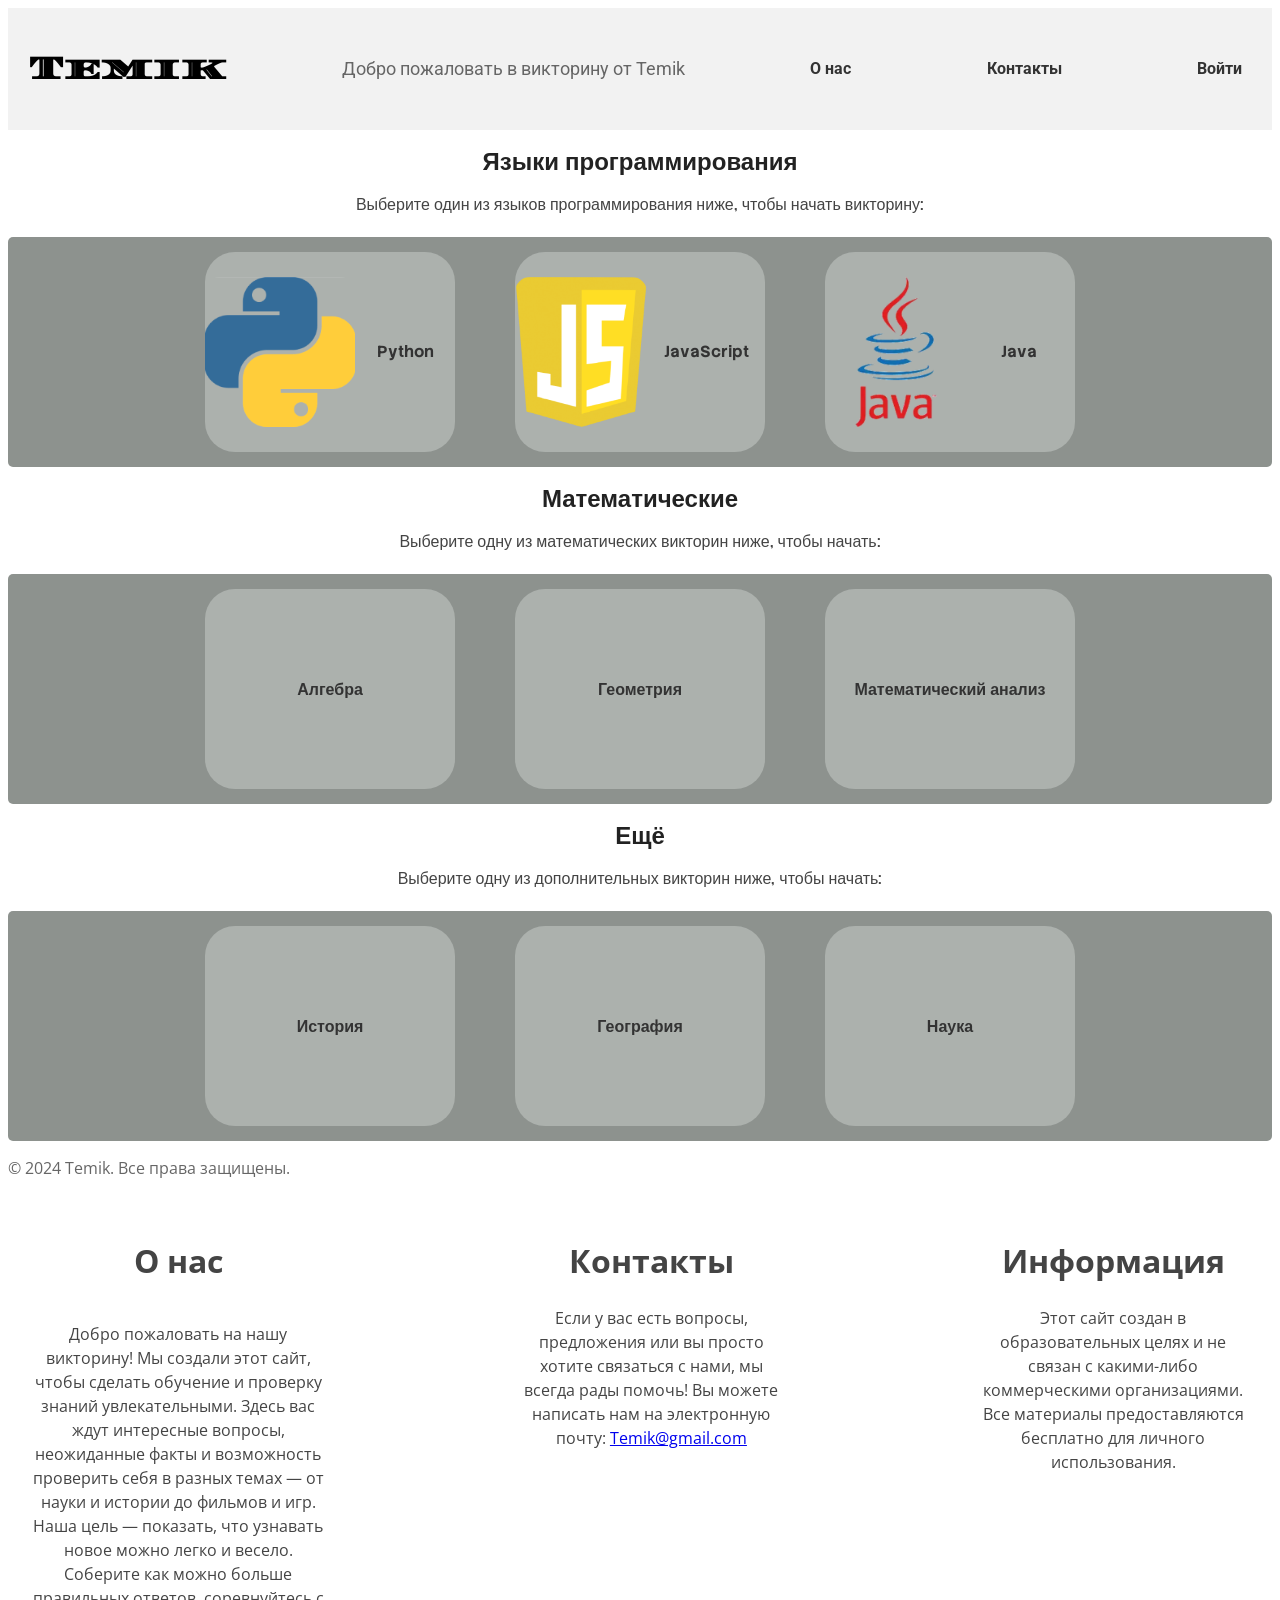
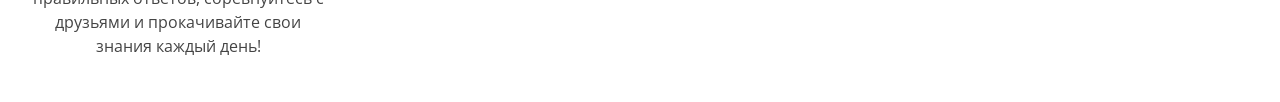
<file: index.html>
<!DOCTYPE html>
<html lang="en">
<head>
    <meta charset="UTF-8">
    <meta name="viewport" content="width=device-width, initial-scale=1.0">
    <link rel="stylesheet" href="style.css">
    <link rel="preconnect" href="https://fonts.googleapis.com">
<link rel="preconnect" href="https://fonts.gstatic.com" crossorigin>
<link href="https://fonts.googleapis.com/css2?family=Diplomata+SC&family=Elms+Sans:ital,wght@0,100..900;1,100..900&family=Montserrat:ital,wght@0,100..900;1,100..900&family=Noto+Sans+TC:wght@100..900&family=Open+Sans:ital,wght@0,300..800;1,300..800&family=Roboto:ital,wght@0,100..900;1,100..900&family=Stack+Sans+Headline:wght@200..700&family=Stack+Sans+Notch:wght@200..700&family=Stack+Sans+Text:wght@200..700&family=Stalinist+One&family=Tektur:wght@400..900&display=swap" rel="stylesheet">
    <title>Главная страница</title>
</head>
<body>
    <header>
        <div class="header-1">
            <h1>Temik</h1>
            <p class="header-1-p">Добро пожаловать в викторину от Temik</p>
            <a href="#1" class="header-1-a">О нас</a>
            <a href="#2" class="header-1-a">Контакты</a>
            <a href="Enter.html"class="header-1-a">Войти</a>
        </div>
    </header>
    <main>
        <div class="main-1">
            <h1>Языки программирования</h1>
            <p class="main-1-p">Выберите один из языков программирования ниже, чтобы начать викторину:</p>
            <div class="main-1-victoryna">
            <div class="main-1-victoryna-container"><img src="img/logo/python (1).png" alt="" class="main-1-victoryns-img"><a href="quiz_python.html" class="main-1-a">Python</a></div>
            <div class="main-1-victoryna-container"><img src="img/logo/js (1).png" alt="" class="main-1-victoryns-img"><a href="quiz_javascript.html" class="main-1-a">JavaScript</a></div>
            <div class="main-1-victoryna-container"><img src="img/logo/java.webp" alt="" class="main-1-victoryns-img"><a href="quiz_java.html" class="main-1-a">Java</a></div>
            </div>
            <h1>Математические</h1>
            <p class="main-1-p">Выберите одну из математических викторин ниже, чтобы начать:</p>
            <div class="main-1-victoryna">
            <div class="main-1-victoryna-container"><a href="quiz_algebra.html" class="main-1-a">Алгебра</a></div>
            <div class="main-1-victoryna-container"><a href="quiz_geometry.html" class="main-1-a">Геометрия</a></div>
            <div class="main-1-victoryna-container"><a href="quiz_calculus.html" class="main-1-a">Математический анализ</a></div>
            </div>
            <h1>Ещё</h1>
            <p class="main-1-p">Выберите одну из дополнительных викторин ниже, чтобы начать:</p>
            <div class="main-1-victoryna">
            <div class="main-1-victoryna-container"><a href="quiz_history.html" class="main-1-a">История</a></div>
            <div class="main-1-victoryna-container"><a href="quiz_geography.html" class="main-1-a">География</a></div>
            <div class="main-1-victoryna-container"><a href="quiz_science.html" class="main-1-a">Наука</a></div>
            </div>
        </div>
    </main>
    <footer>
        <div class="footer-1-upper">
            <p class="footer-1-p">© 2024 Temik. Все права защищены.</p>
        </div>
        <div class="footer-1-lower">
            
            <div class="footer-1-lower-container"><a id="1" class="footer-1-lower"><h1>О нас</h1></a>
            <p class="footer-1-lower-O_nas">Добро пожаловать на нашу викторину!
Мы создали этот сайт, чтобы сделать обучение и проверку знаний увлекательными.
Здесь вас ждут интересные вопросы, неожиданные факты и возможность проверить себя в разных темах — от науки и истории до фильмов и игр.

Наша цель — показать, что узнавать новое можно легко и весело.
Соберите как можно больше правильных ответов, соревнуйтесь с друзьями и прокачивайте свои знания каждый день!</p>
</div>
        
            <div class="footer-1-lower-container"><a id="2"><h1>Контакты</h1></a>
            <p class="footer-1-lower-Kontakty">Если у вас есть вопросы, предложения или вы просто хотите связаться с нами, мы всегда рады помочь!
Вы можете написать нам на электронную почту: <a href="https://www.youtube.com/watch?v=HIcSWuKMwOw" target="_blank">Temik@gmail.com</a>
            </p>
            </div>
            <div class="footer-1-lower-container">
              <h1>Информация</h1>
                <p class="footer-1-lower-Informaciya">Этот сайт создан в образовательных целях и не связан с какими-либо коммерческими организациями. Все материалы предоставляются бесплатно для личного использования.</p>
            </div>
        </div>
    </footer>
</body>
</html>
</file>
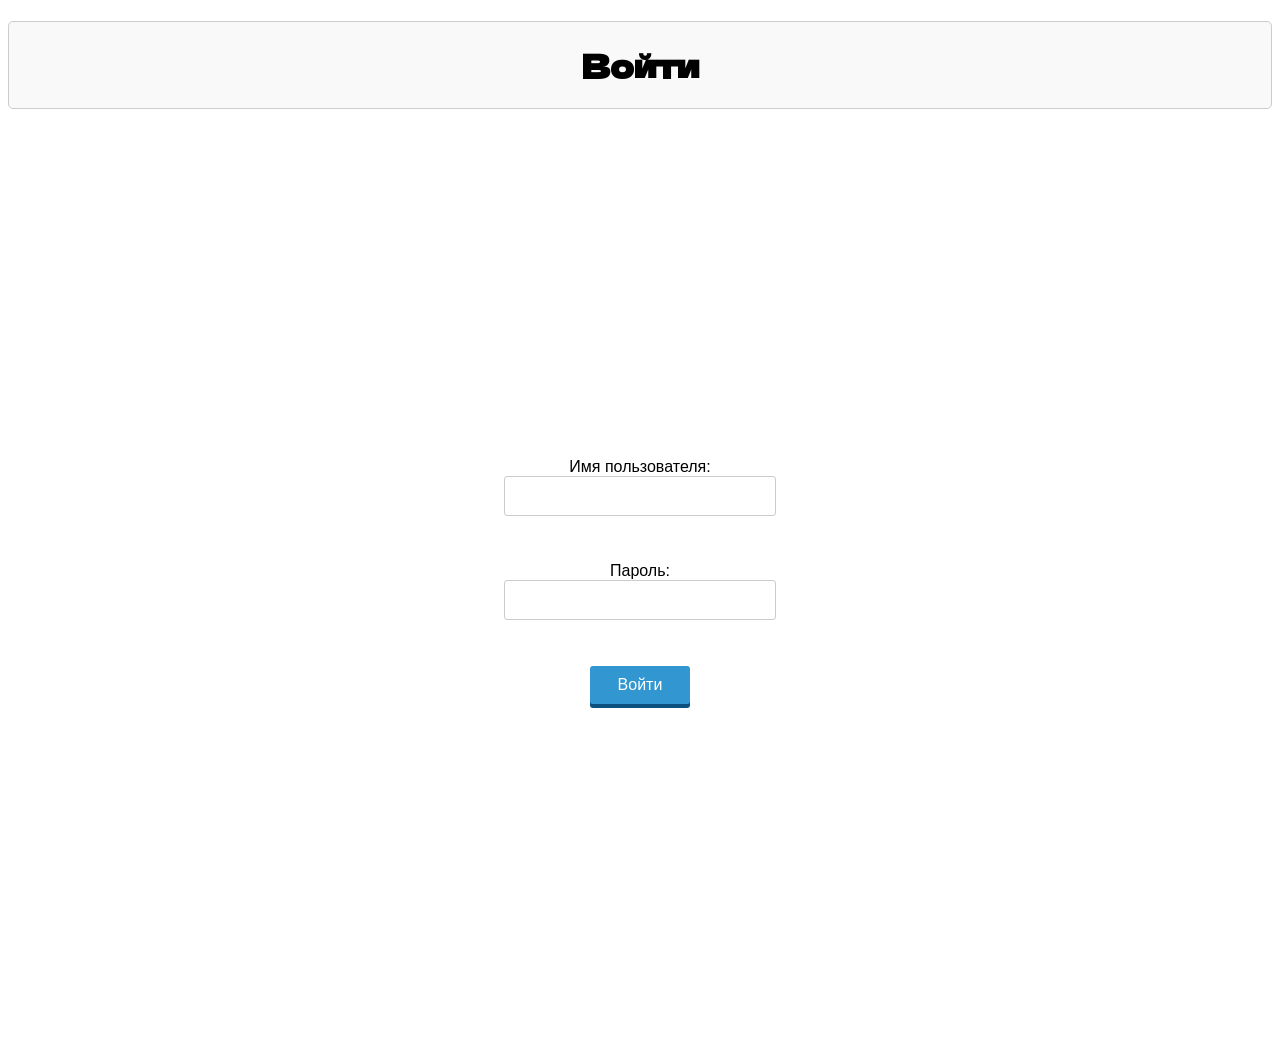
<file: Enter.html>
<!DOCTYPE html>
<html lang="en">
<head>
    <meta charset="UTF-8">
    <meta name="viewport" content="width=device-width, initial-scale=1.0">
    <link rel="stylesheet" href="style.css">
    <link rel="preconnect" href="https://fonts.googleapis.com">
    <link rel="preconnect" href="https://fonts.gstatic.com" crossorigin>
    <link href="https://fonts.googleapis.com/css2?family=Dela+Gothic+One&display=swap" rel="stylesheet">
    <title>Войти</title>
</head>
<body>
    <h1 class="Voiti">Войти</h1>
    <form action="process_login.php" method="post" class="form">
        
        <label for="username">Имя пользователя:</label>
        <input type="text" id="username" name="username" required class="input-user"><br><br>
        <label for="password">Пароль:</label>
        <input type="password" id="password" name="password" required class="input-password"><br><br>
        <input type="submit" value="Войти" class="button-submit">
        
    </form>
</body>
</html>
</file>
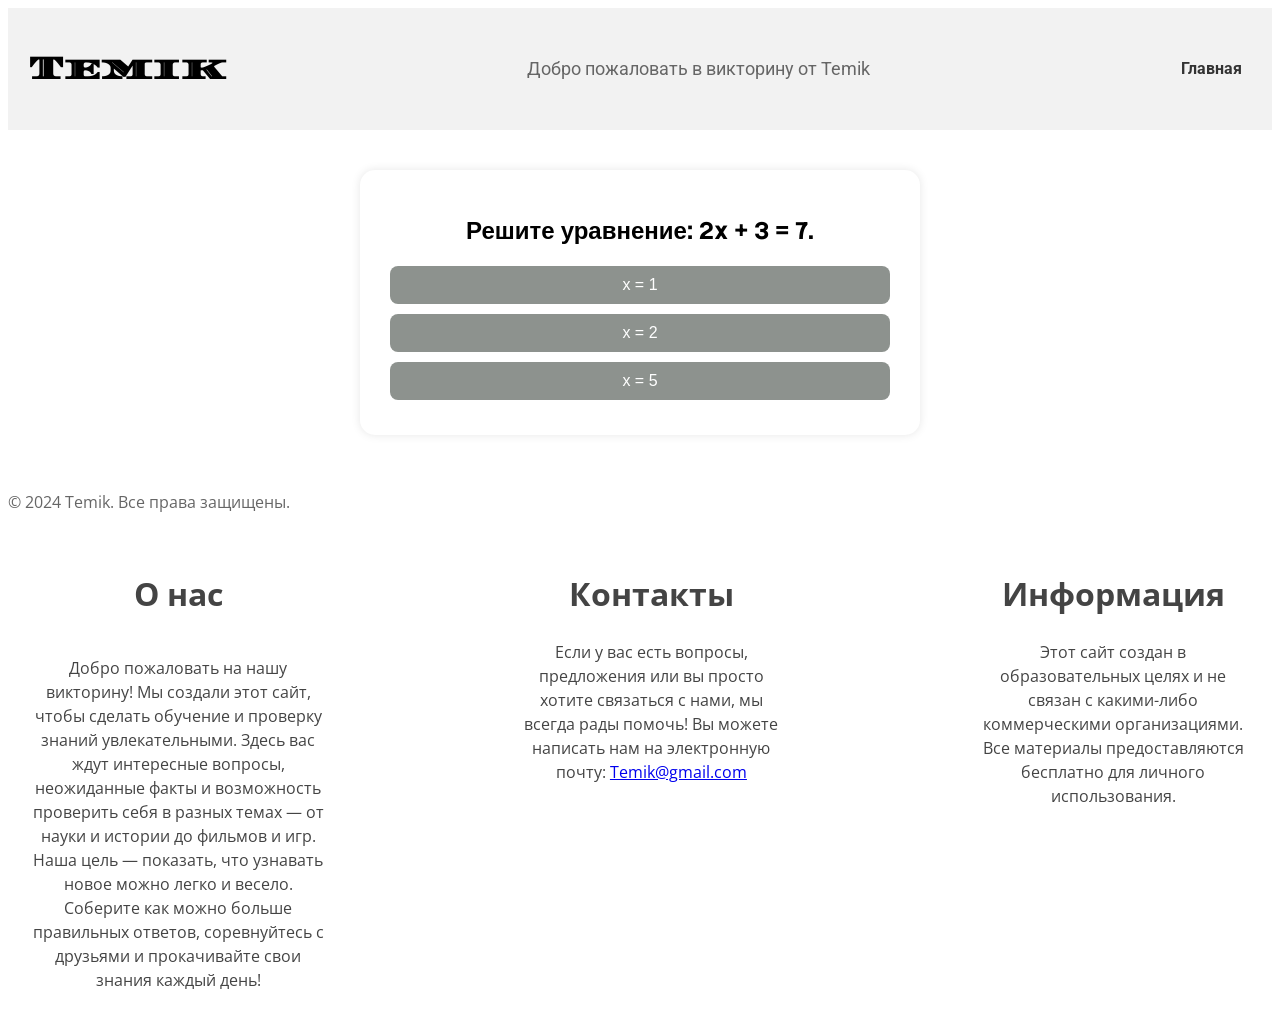
<file: quiz_algebra.html>
<!DOCTYPE html>
<html lang="en">
<head>
    <meta charset="UTF-8">
    <meta name="viewport" content="width=device-width, initial-scale=1.0">
    <link rel="stylesheet" href="style.css">
    <style>
        .quiz-container {
    background: #fff;
    padding: 25px 30px;
    border-radius: 15px;
    box-shadow: 0 0 10px rgba(0,0,0,0.1);
    max-width: 500px;
    margin: 40px auto;
    text-align: center;
    font-family: "Stack Sans Text", sans-serif;
}

#answers button {
    display: block;
    width: 100%;
    margin: 10px 0;
    padding: 10px;
    border: none;
    border-radius: 8px;
    background-color: #8d928e;
    color: #fff;
    cursor: pointer;
    font-size: 16px;
    transition: 0.3s;
}

#answers button:hover {
    background-color: #007BFF;
}

#next-btn {
    margin-top: 15px;
    padding: 10px 20px;
    background-color: #2196F3;
    color: #fff;
    border: none;
    border-radius: 8px;
    cursor: pointer;
    display: none; /* скрыт пока не выбран ответ */
}

    </style>
    <link rel="preconnect" href="https://fonts.googleapis.com">
<link rel="preconnect" href="https://fonts.gstatic.com" crossorigin>
<link href="https://fonts.googleapis.com/css2?family=Diplomata+SC&family=Elms+Sans:ital,wght@0,100..900;1,100..900&family=Montserrat:ital,wght@0,100..900;1,100..900&family=Noto+Sans+TC:wght@100..900&family=Open+Sans:ital,wght@0,300..800;1,300..800&family=Roboto:ital,wght@0,100..900;1,100..900&family=Stack+Sans+Headline:wght@200..700&family=Stack+Sans+Notch:wght@200..700&family=Stack+Sans+Text:wght@200..700&family=Stalinist+One&family=Tektur:wght@400..900&display=swap" rel="stylesheet">
    <title>Алгебра</title>
</head>
<body>
    <header>
        <div class="header-1">
            <h1>Temik</h1>
            <p class="header-1-p">Добро пожаловать в викторину от Temik</p>
            <a href="index.html" class="header-1-a">Главная</a>
        </div>
    </header>
    <main>
  <div class="quiz-container">
    <h2 id="question">Вопрос появится здесь</h2>
    <div id="answers"></div>
    <button id="next-btn">Далее</button>
  </div>
</main>
    <footer>
        <div class="footer-1-upper">
            <p class="footer-1-p">© 2024 Temik. Все права защищены.</p>
        </div>
        <div class="footer-1-lower">
            
            <div class="footer-1-lower-container"><a id="1" class="footer-1-lower"><h1>О нас</h1></a>
            <p class="footer-1-lower-O_nas">Добро пожаловать на нашу викторину!
Мы создали этот сайт, чтобы сделать обучение и проверку знаний увлекательными.
Здесь вас ждут интересные вопросы, неожиданные факты и возможность проверить себя в разных темах — от науки и истории до фильмов и игр. 
Наша цель — показать, что узнавать новое можно легко и весело.
Соберите как можно больше правильных ответов, соревнуйтесь с друзьями и прокачивайте свои знания каждый день!</p>
</div>
            <div class="footer-1-lower-container"><a id="2"><h1>Контакты</h1></a>
            <p class="footer-1-lower-Kontakty">Если у вас есть вопросы, предложения или вы просто хотите связаться с нами, мы всегда рады помочь!
 Вы можете написать нам на электронную почту: <a href="https://www.youtube.com/watch?v=HIcSWuKMwOw" target="_blank">Temik@gmail.com</a>
            </p>
            </div>
            <div class="footer-1-lower-container">
              <h1>Информация</h1>
                <p class="footer-1-lower-Informaciya">Этот сайт создан в образовательных целях и не связан с какими-либо коммерческими организациями. Все материалы предоставляются бесплатно для личного использования.</p>
            </div>
        </div>
    </footer>
</body>
<script>
        const questions = [
  { question: "Решите уравнение: 2x + 3 = 7.", answers: ["x = 1", "x = 2", "x = 5"], correct: 1 },
  { question: "Сколько корней имеет квадратное уравнение x² - 4 = 0?", answers: ["1", "2", "0"], correct: 1 },
  { question: "Чему равен корень уравнения 3x - 9 = 0?", answers: ["x = 3", "x = -3", "x = 0"], correct: 0 },
  { question: "Какое из чисел является решением уравнения x/2 + 5 = 9?", answers: ["x = 6", "x = 8", "x = 10"], correct: 1 },
  { question: "Решите уравнение: 5x - 15 = 0.", answers: ["x = 2", "x = 3", "x = 4"], correct: 1 },
];

let currentQuestion = 0;
let score = 0;
let selectedAnswer = null;

const questionEl = document.getElementById("question");
const answersEl = document.getElementById("answers");
const nextBtn = document.getElementById("next-btn");

function showQuestion() {
  const q = questions[currentQuestion];
  questionEl.textContent = q.question;

  answersEl.innerHTML = "";
  nextBtn.style.display = "none";
  selectedAnswer = null;

  q.answers.forEach((text, index) => {
    const btn = document.createElement("button");
    btn.textContent = text;
    btn.onclick = () => selectAnswer(index, btn);
    answersEl.appendChild(btn);
  });
}

function selectAnswer(index, button) {
  selectedAnswer = index;
  const q = questions[currentQuestion];
  const allButtons = answersEl.querySelectorAll("button");

  allButtons.forEach(b => {
    b.disabled = true;
    b.style.backgroundColor = "#ccc";
  });

  if (index === q.correct) {
    button.style.backgroundColor = "#4CAF50";
    score++;
  } else {
    button.style.backgroundColor = "#f44336";
  }

  nextBtn.style.display = "block";
}

nextBtn.onclick = () => {
  currentQuestion++;
  if (currentQuestion < questions.length) {
    showQuestion();
  } else {
    showResult();
  }
};

function showResult() {
  document.querySelector(".quiz-container").innerHTML = `
    <h2>Результат</h2>
    <p>Ты ответил правильно на ${score} из ${questions.length}</p>
    <button onclick="location.reload()">Пройти снова</button>
  `;
}

showQuestion();

    </script>
</html>
</file>
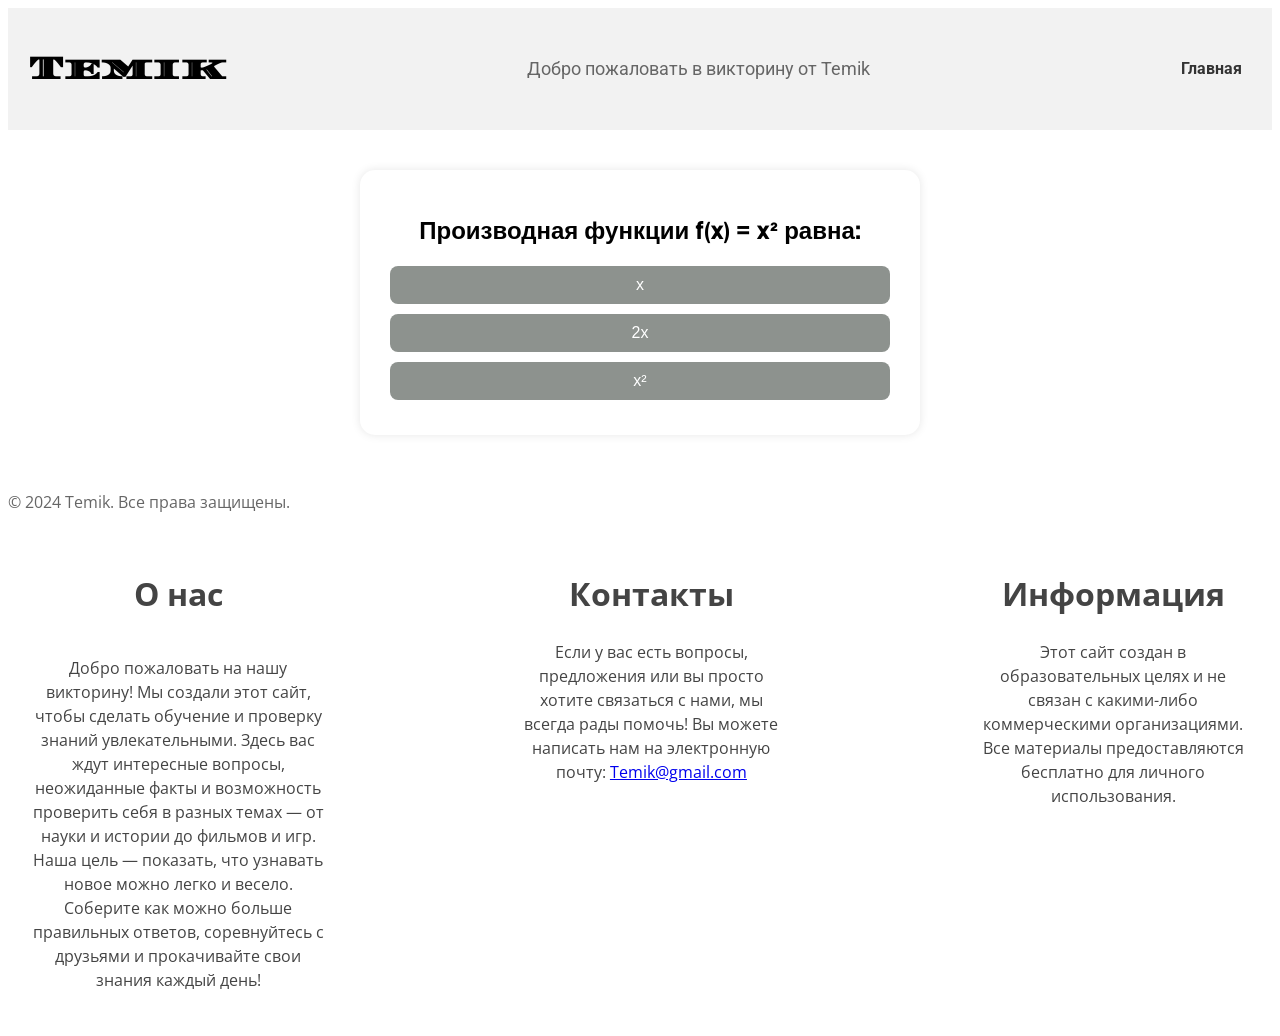
<file: quiz_calculus.html>
<!DOCTYPE html>
<html lang="en">
<head>
    <meta charset="UTF-8">
    <meta name="viewport" content="width=device-width, initial-scale=1.0">
    <link rel="stylesheet" href="style.css">
    <style>
        .quiz-container {
    background: #fff;
    padding: 25px 30px;
    border-radius: 15px;
    box-shadow: 0 0 10px rgba(0,0,0,0.1);
    max-width: 500px;
    margin: 40px auto;
    text-align: center;
    font-family: "Stack Sans Text", sans-serif;
}

#answers button {
    display: block;
    width: 100%;
    margin: 10px 0;
    padding: 10px;
    border: none;
    border-radius: 8px;
    background-color: #8d928e;
    color: #fff;
    cursor: pointer;
    font-size: 16px;
    transition: 0.3s;
}

#answers button:hover {
    background-color: #007BFF;
}

#next-btn {
    margin-top: 15px;
    padding: 10px 20px;
    background-color: #2196F3;
    color: #fff;
    border: none;
    border-radius: 8px;
    cursor: pointer;
    display: none; /* скрыт пока не выбран ответ */
}

    </style>
    <link rel="preconnect" href="https://fonts.googleapis.com">
<link rel="preconnect" href="https://fonts.gstatic.com" crossorigin>
<link href="https://fonts.googleapis.com/css2?family=Diplomata+SC&family=Elms+Sans:ital,wght@0,100..900;1,100..900&family=Montserrat:ital,wght@0,100..900;1,100..900&family=Noto+Sans+TC:wght@100..900&family=Open+Sans:ital,wght@0,300..800;1,300..800&family=Roboto:ital,wght@0,100..900;1,100..900&family=Stack+Sans+Headline:wght@200..700&family=Stack+Sans+Notch:wght@200..700&family=Stack+Sans+Text:wght@200..700&family=Stalinist+One&family=Tektur:wght@400..900&display=swap" rel="stylesheet">
    <title>Математический анализ</title>
</head>
<body>
    <header>
        <div class="header-1">
            <h1>Temik</h1>
            <p class="header-1-p">Добро пожаловать в викторину от Temik</p>
            <a href="index.html" class="header-1-a">Главная</a>
        </div>
    </header>
    <main>
  <div class="quiz-container">
    <h2 id="question">Вопрос появится здесь</h2>
    <div id="answers"></div>
    <button id="next-btn">Далее</button>
  </div>
</main>
    <footer>
        <div class="footer-1-upper">
            <p class="footer-1-p">© 2024 Temik. Все права защищены.</p>
        </div>
        <div class="footer-1-lower">
            
            <div class="footer-1-lower-container"><a id="1" class="footer-1-lower"><h1>О нас</h1></a>
            <p class="footer-1-lower-O_nas">Добро пожаловать на нашу викторину!
Мы создали этот сайт, чтобы сделать обучение и проверку знаний увлекательными.
Здесь вас ждут интересные вопросы, неожиданные факты и возможность проверить себя в разных темах — от науки и истории до фильмов и игр. 
Наша цель — показать, что узнавать новое можно легко и весело.
Соберите как можно больше правильных ответов, соревнуйтесь с друзьями и прокачивайте свои знания каждый день!</p>
</div>
            <div class="footer-1-lower-container"><a id="2"><h1>Контакты</h1></a>
            <p class="footer-1-lower-Kontakty">Если у вас есть вопросы, предложения или вы просто хотите связаться с нами, мы всегда рады помочь!
 Вы можете написать нам на электронную почту: <a href="https://www.youtube.com/watch?v=HIcSWuKMwOw" target="_blank">Temik@gmail.com</a>
            </p>
            </div>
            <div class="footer-1-lower-container">
              <h1>Информация</h1>
                <p class="footer-1-lower-Informaciya">Этот сайт создан в образовательных целях и не связан с какими-либо коммерческими организациями. Все материалы предоставляются бесплатно для личного использования.</p>
        </div>
    </footer>
</body>
<script>
        const questions = [
  { question: "Производная функции f(x) = x² равна:", answers: ["x", "2x", "x²"], correct: 1 },
  { question: "Интеграл функции f(x) = 3 равен:", answers: ["3x + C", "x³ + C", "3 + C"], correct: 0 },
  { question: "Производная функции f(x) = sin(x) равна:", answers: ["cos(x)", "-sin(x)", "-cos(x)"], correct: 0 },
  { question: "Интеграл функции f(x) = 2x равен:", answers: ["x² + C", "x + C", "2x² + C"], correct: 0 },
  { question: "Производная функции f(x) = e^x равна:", answers: ["e^x", "xe^(x-1)", "e^(x+1)"], correct: 0 }
]
let currentQuestion = 0;
let score = 0;
let selectedAnswer = null;

const questionEl = document.getElementById("question");
const answersEl = document.getElementById("answers");
const nextBtn = document.getElementById("next-btn");

function showQuestion() {
  const q = questions[currentQuestion];
  questionEl.textContent = q.question;

  answersEl.innerHTML = "";
  nextBtn.style.display = "none";
  selectedAnswer = null;

  q.answers.forEach((text, index) => {
    const btn = document.createElement("button");
    btn.textContent = text;
    btn.onclick = () => selectAnswer(index, btn);
    answersEl.appendChild(btn);
  });
}

function selectAnswer(index, button) {
  selectedAnswer = index;
  const q = questions[currentQuestion];
  const allButtons = answersEl.querySelectorAll("button");

  allButtons.forEach(b => {
    b.disabled = true;
    b.style.backgroundColor = "#ccc";
  });

  if (index === q.correct) {
    button.style.backgroundColor = "#4CAF50";
    score++;
  } else {
    button.style.backgroundColor = "#f44336";
  }

  nextBtn.style.display = "block";
}

nextBtn.onclick = () => {
  currentQuestion++;
  if (currentQuestion < questions.length) {
    showQuestion();
  } else {
    showResult();
  }
};

function showResult() {
  document.querySelector(".quiz-container").innerHTML = `
    <h2>Результат</h2>
    <p>Ты ответил правильно на ${score} из ${questions.length}</p>
    <button onclick="location.reload()">Пройти снова</button>
  `;
}

showQuestion();

    </script>
</html>
</file>
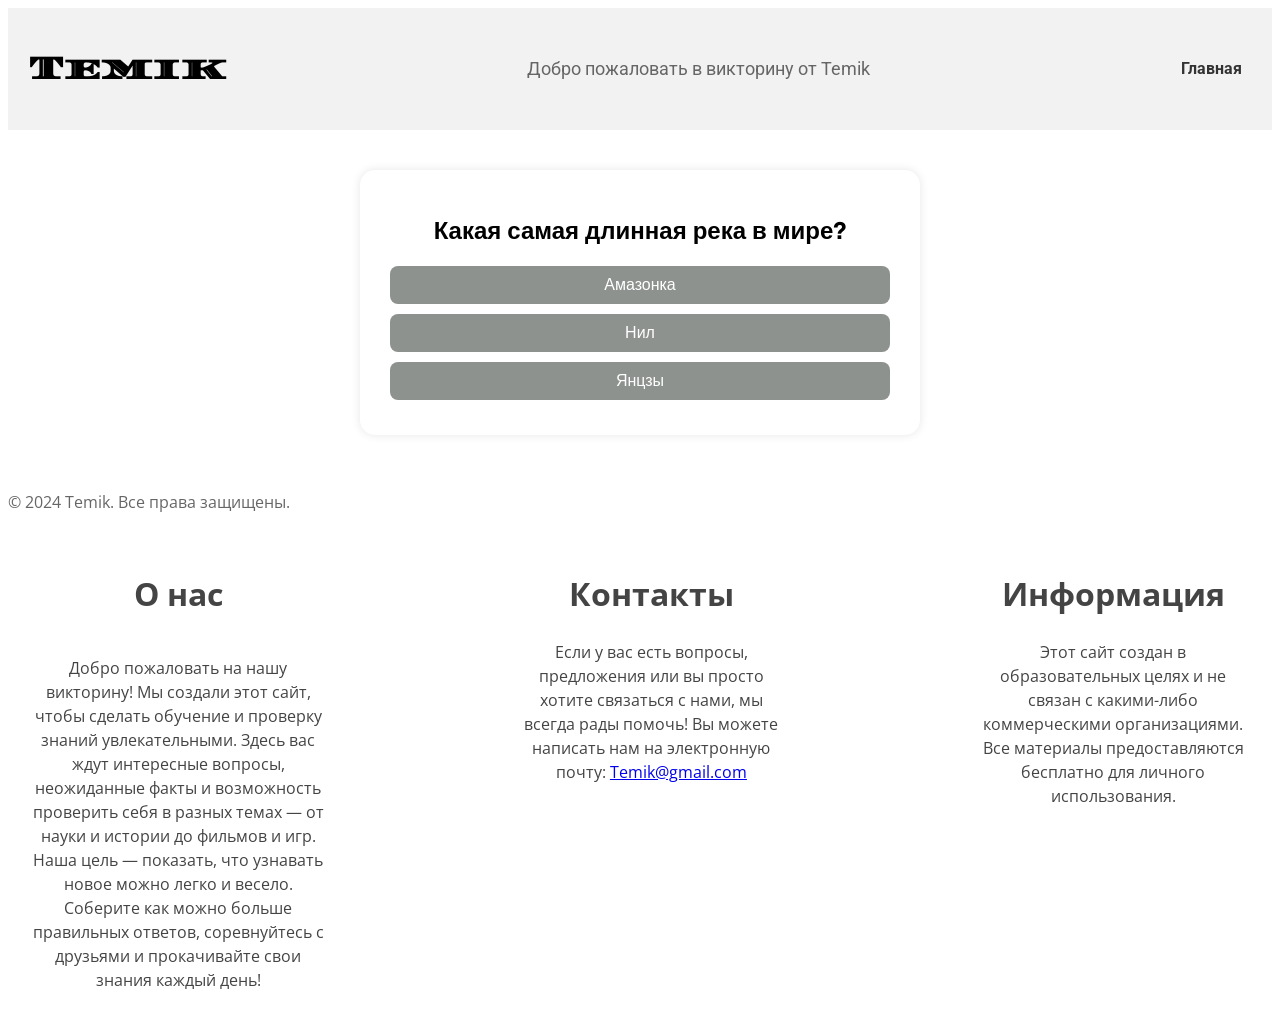
<file: quiz_geography.html>
<!DOCTYPE html>
<html lang="en">
<head>
    <meta charset="UTF-8">
    <meta name="viewport" content="width=device-width, initial-scale=1.0">
    <link rel="stylesheet" href="style.css">
    <style>
        .quiz-container {
    background: #fff;
    padding: 25px 30px;
    border-radius: 15px;
    box-shadow: 0 0 10px rgba(0,0,0,0.1);
    max-width: 500px;
    margin: 40px auto;
    text-align: center;
    font-family: "Stack Sans Text", sans-serif;
}

#answers button {
    display: block;
    width: 100%;
    margin: 10px 0;
    padding: 10px;
    border: none;
    border-radius: 8px;
    background-color: #8d928e;
    color: #fff;
    cursor: pointer;
    font-size: 16px;
    transition: 0.3s;
}

#answers button:hover {
    background-color: #007BFF;
}

#next-btn {
    margin-top: 15px;
    padding: 10px 20px;
    background-color: #2196F3;
    color: #fff;
    border: none;
    border-radius: 8px;
    cursor: pointer;
    display: none; /* скрыт пока не выбран ответ */
}

    </style>
    <link rel="preconnect" href="https://fonts.googleapis.com">
<link rel="preconnect" href="https://fonts.gstatic.com" crossorigin>
<link href="https://fonts.googleapis.com/css2?family=Diplomata+SC&family=Elms+Sans:ital,wght@0,100..900;1,100..900&family=Montserrat:ital,wght@0,100..900;1,100..900&family=Noto+Sans+TC:wght@100..900&family=Open+Sans:ital,wght@0,300..800;1,300..800&family=Roboto:ital,wght@0,100..900;1,100..900&family=Stack+Sans+Headline:wght@200..700&family=Stack+Sans+Notch:wght@200..700&family=Stack+Sans+Text:wght@200..700&family=Stalinist+One&family=Tektur:wght@400..900&display=swap" rel="stylesheet">
    <title>География</title>
</head>
<body>
    <header>
        <div class="header-1">
            <h1>Temik</h1>
            <p class="header-1-p">Добро пожаловать в викторину от Temik</p>
            <a href="index.html" class="header-1-a">Главная</a>
        </div>
    </header>
    <main>
  <div class="quiz-container">
    <h2 id="question">Вопрос появится здесь</h2>
    <div id="answers"></div>
    <button id="next-btn">Далее</button>
  </div>
</main>
    <footer>
        <div class="footer-1-upper">
            <p class="footer-1-p">© 2024 Temik. Все права защищены.</p>
        </div>
        <div class="footer-1-lower">
            
            <div class="footer-1-lower-container"><a id="1" class="footer-1-lower"><h1>О нас</h1></a>
            <p class="footer-1-lower-O_nas">Добро пожаловать на нашу викторину!
Мы создали этот сайт, чтобы сделать обучение и проверку знаний увлекательными.
Здесь вас ждут интересные вопросы, неожиданные факты и возможность проверить себя в разных темах — от науки и истории до фильмов и игр. 
Наша цель — показать, что узнавать новое можно легко и весело.
Соберите как можно больше правильных ответов, соревнуйтесь с друзьями и прокачивайте свои знания каждый день!</p>
</div>
            <div class="footer-1-lower-container"><a id="2"><h1>Контакты</h1></a>
            <p class="footer-1-lower-Kontakty">Если у вас есть вопросы, предложения или вы просто хотите связаться с нами, мы всегда рады помочь!
 Вы можете написать нам на электронную почту: <a href="https://www.youtube.com/watch?v=HIcSWuKMwOw" target="_blank">Temik@gmail.com</a>
            </p>
            </div>
            <div class="footer-1-lower-container">
              <h1>Информация</h1>
                <p class="footer-1-lower-Informaciya">Этот сайт создан в образовательных целях и не связан с какими-либо коммерческими организациями. Все материалы предоставляются бесплатно для личного использования.</p>
            </div>
        </div>
    </footer>
</body>
<script>
        const questions = [
  { question: "Какая самая длинная река в мире?", answers: ["Амазонка", "Нил", "Янцзы"], correct: 1 },
  { question: "Какая страна самая большая по территории?", answers: ["Китай", "Россия", "Канада"], correct: 1 },
  { question: "Столица Австралии?", answers: ["Сидней", "Мельбурн", "Канберра"], correct: 2 },
  { question: "Какая пустыня является самой большой в мире?", answers: ["Сахара", "Гоби", "Калахари"], correct: 0 },
  { question: "На каком континенте находится река Конго?", answers: ["Африка", "Южная Америка", "Азия"], correct: 0 },
];

let currentQuestion = 0;
let score = 0;
let selectedAnswer = null;

const questionEl = document.getElementById("question");
const answersEl = document.getElementById("answers");
const nextBtn = document.getElementById("next-btn");

function showQuestion() {
  const q = questions[currentQuestion];
  questionEl.textContent = q.question;

  answersEl.innerHTML = "";
  nextBtn.style.display = "none";
  selectedAnswer = null;

  q.answers.forEach((text, index) => {
    const btn = document.createElement("button");
    btn.textContent = text;
    btn.onclick = () => selectAnswer(index, btn);
    answersEl.appendChild(btn);
  });
}

function selectAnswer(index, button) {
  selectedAnswer = index;
  const q = questions[currentQuestion];
  const allButtons = answersEl.querySelectorAll("button");

  allButtons.forEach(b => {
    b.disabled = true;
    b.style.backgroundColor = "#ccc";
  });

  if (index === q.correct) {
    button.style.backgroundColor = "#4CAF50";
    score++;
  } else {
    button.style.backgroundColor = "#f44336";
  }

  nextBtn.style.display = "block";
}

nextBtn.onclick = () => {
  currentQuestion++;
  if (currentQuestion < questions.length) {
    showQuestion();
  } else {
    showResult();
  }
};

function showResult() {
  document.querySelector(".quiz-container").innerHTML = `
    <h2>Результат</h2>
    <p>Ты ответил правильно на ${score} из ${questions.length}</p>
    <button onclick="location.reload()">Пройти снова</button>
  `;
}

showQuestion();

    </script>
</html>
</file>
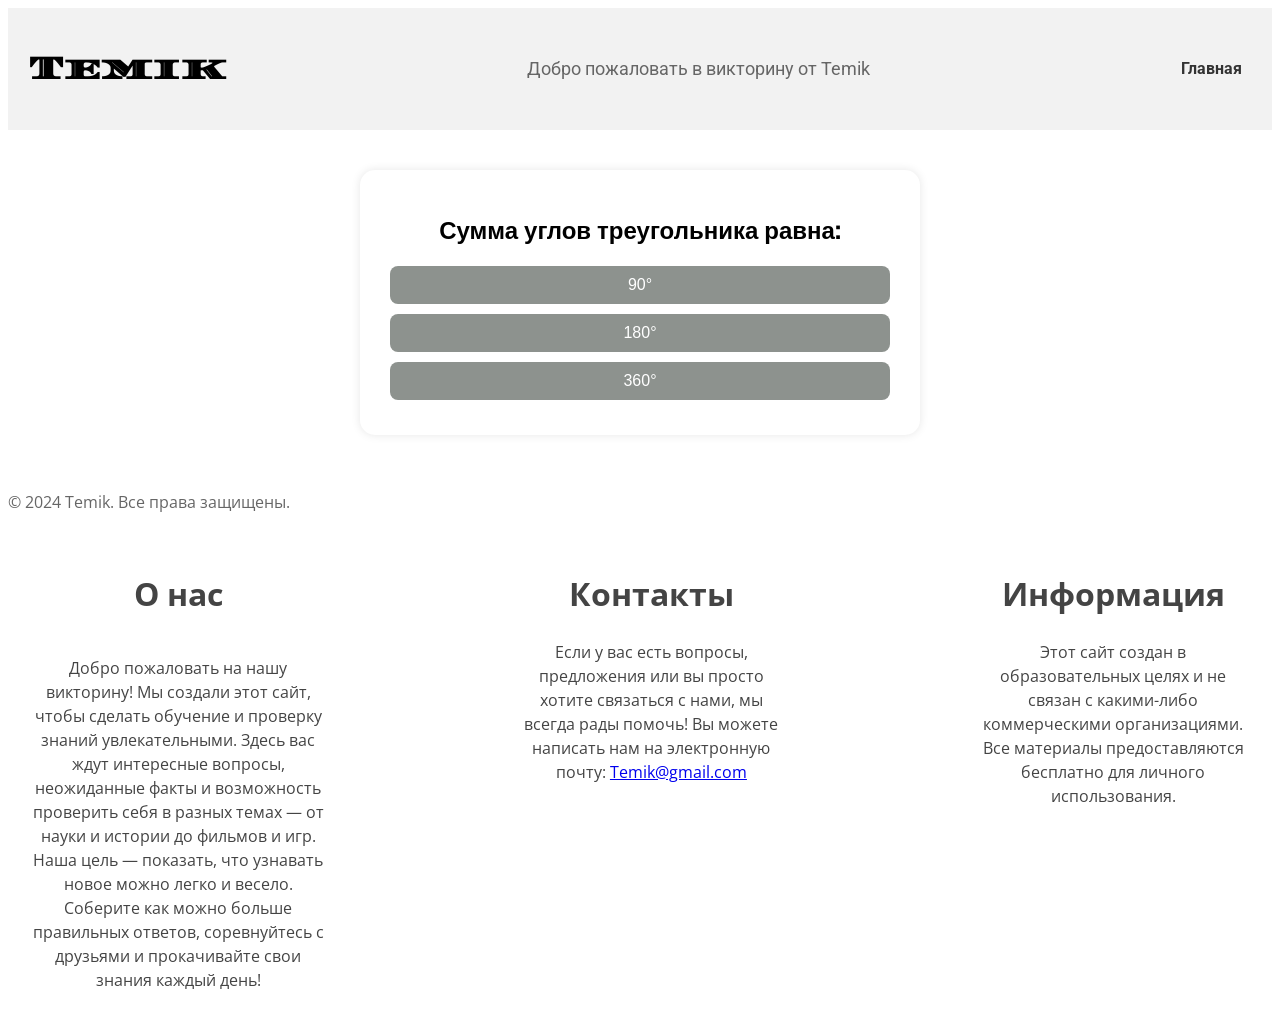
<file: quiz_geometry.html>
<!DOCTYPE html>
<html lang="en">
<head>
    <meta charset="UTF-8">
    <meta name="viewport" content="width=device-width, initial-scale=1.0">
    <link rel="stylesheet" href="style.css">
    <style>
        .quiz-container {
    background: #fff;
    padding: 25px 30px;
    border-radius: 15px;
    box-shadow: 0 0 10px rgba(0,0,0,0.1);
    max-width: 500px;
    margin: 40px auto;
    text-align: center;
    font-family: "Stack Sans Text", sans-serif;
}

#answers button {
    display: block;
    width: 100%;
    margin: 10px 0;
    padding: 10px;
    border: none;
    border-radius: 8px;
    background-color: #8d928e;
    color: #fff;
    cursor: pointer;
    font-size: 16px;
    transition: 0.3s;
}

#answers button:hover {
    background-color: #007BFF;
}

#next-btn {
    margin-top: 15px;
    padding: 10px 20px;
    background-color: #2196F3;
    color: #fff;
    border: none;
    border-radius: 8px;
    cursor: pointer;
    display: none; /* скрыт пока не выбран ответ */
}

    </style>
    <link rel="preconnect" href="https://fonts.googleapis.com">
<link rel="preconnect" href="https://fonts.gstatic.com" crossorigin>
<link href="https://fonts.googleapis.com/css2?family=Diplomata+SC&family=Elms+Sans:ital,wght@0,100..900;1,100..900&family=Montserrat:ital,wght@0,100..900;1,100..900&family=Noto+Sans+TC:wght@100..900&family=Open+Sans:ital,wght@0,300..800;1,300..800&family=Roboto:ital,wght@0,100..900;1,100..900&family=Stack+Sans+Headline:wght@200..700&family=Stack+Sans+Notch:wght@200..700&family=Stack+Sans+Text:wght@200..700&family=Stalinist+One&family=Tektur:wght@400..900&display=swap" rel="stylesheet">
    <title>Геометрия</title>
</head>
<body>
    <header>
        <div class="header-1">
            <h1>Temik</h1>
            <p class="header-1-p">Добро пожаловать в викторину от Temik</p>
            <a href="index.html" class="header-1-a">Главная</a>
        </div>
    </header>
    <main>
  <div class="quiz-container">
    <h2 id="question">Вопрос появится здесь</h2>
    <div id="answers"></div>
    <button id="next-btn">Далее</button>
  </div>
</main>
    <footer>
        <div class="footer-1-upper">
            <p class="footer-1-p">© 2024 Temik. Все права защищены.</p>
        </div>
        <div class="footer-1-lower">
            
            <div class="footer-1-lower-container"><a id="1" class="footer-1-lower"><h1>О нас</h1></a>
            <p class="footer-1-lower-O_nas">Добро пожаловать на нашу викторину!
Мы создали этот сайт, чтобы сделать обучение и проверку знаний увлекательными.
Здесь вас ждут интересные вопросы, неожиданные факты и возможность проверить себя в разных темах — от науки и истории до фильмов и игр. 
Наша цель — показать, что узнавать новое можно легко и весело.
Соберите как можно больше правильных ответов, соревнуйтесь с друзьями и прокачивайте свои знания каждый день!</p>
</div>
            <div class="footer-1-lower-container"><a id="2"><h1>Контакты</h1></a>
            <p class="footer-1-lower-Kontakty">Если у вас есть вопросы, предложения или вы просто хотите связаться с нами, мы всегда рады помочь!
 Вы можете написать нам на электронную почту: <a href="https://www.youtube.com/watch?v=HIcSWuKMwOw" target="_blank">Temik@gmail.com</a>
            </p>
            </div>
            <div class="footer-1-lower-container">
              <h1>Информация</h1>
                <p class="footer-1-lower-Informaciya">Этот сайт создан в образовательных целях и не связан с какими-либо коммерческими организациями. Все материалы предоставляются бесплатно для личного использования.</p>
        </div>
    </footer>
</body>
<script>
        const questions = [
  { question: "Сумма углов треугольника равна:", answers: ["90°", "180°", "360°"], correct: 1 },
  { question: "Как называется отрезок, соединяющий две точки окружности?", answers: ["Диаметр", "Радиус", "Хорда"], correct: 2 },
  { question: "Площадь круга вычисляется по формуле:", answers: ["πr²", "2πr", "πd"], correct: 0 },
  { question: "Какой фигуре соответствует формула площади S = a²?", answers: ["Квадрат", "Прямоугольник", "Треугольник"], correct: 0 },
  { question: "Сколько сторон у правильного шестиугольника?", answers: ["5", "6", "8"], correct: 1 }
];

let currentQuestion = 0;
let score = 0;
let selectedAnswer = null;

const questionEl = document.getElementById("question");
const answersEl = document.getElementById("answers");
const nextBtn = document.getElementById("next-btn");

function showQuestion() {
  const q = questions[currentQuestion];
  questionEl.textContent = q.question;

  answersEl.innerHTML = "";
  nextBtn.style.display = "none";
  selectedAnswer = null;

  q.answers.forEach((text, index) => {
    const btn = document.createElement("button");
    btn.textContent = text;
    btn.onclick = () => selectAnswer(index, btn);
    answersEl.appendChild(btn);
  });
}

function selectAnswer(index, button) {
  selectedAnswer = index;
  const q = questions[currentQuestion];
  const allButtons = answersEl.querySelectorAll("button");

  allButtons.forEach(b => {
    b.disabled = true;
    b.style.backgroundColor = "#ccc";
  });

  if (index === q.correct) {
    button.style.backgroundColor = "#4CAF50";
    score++;
  } else {
    button.style.backgroundColor = "#f44336";
  }

  nextBtn.style.display = "block";
}

nextBtn.onclick = () => {
  currentQuestion++;
  if (currentQuestion < questions.length) {
    showQuestion();
  } else {
    showResult();
  }
};

function showResult() {
  document.querySelector(".quiz-container").innerHTML = `
    <h2>Результат</h2>
    <p>Ты ответил правильно на ${score} из ${questions.length}</p>
    <button onclick="location.reload()">Пройти снова</button>
  `;
}

showQuestion();

    </script>
</html>
</file>
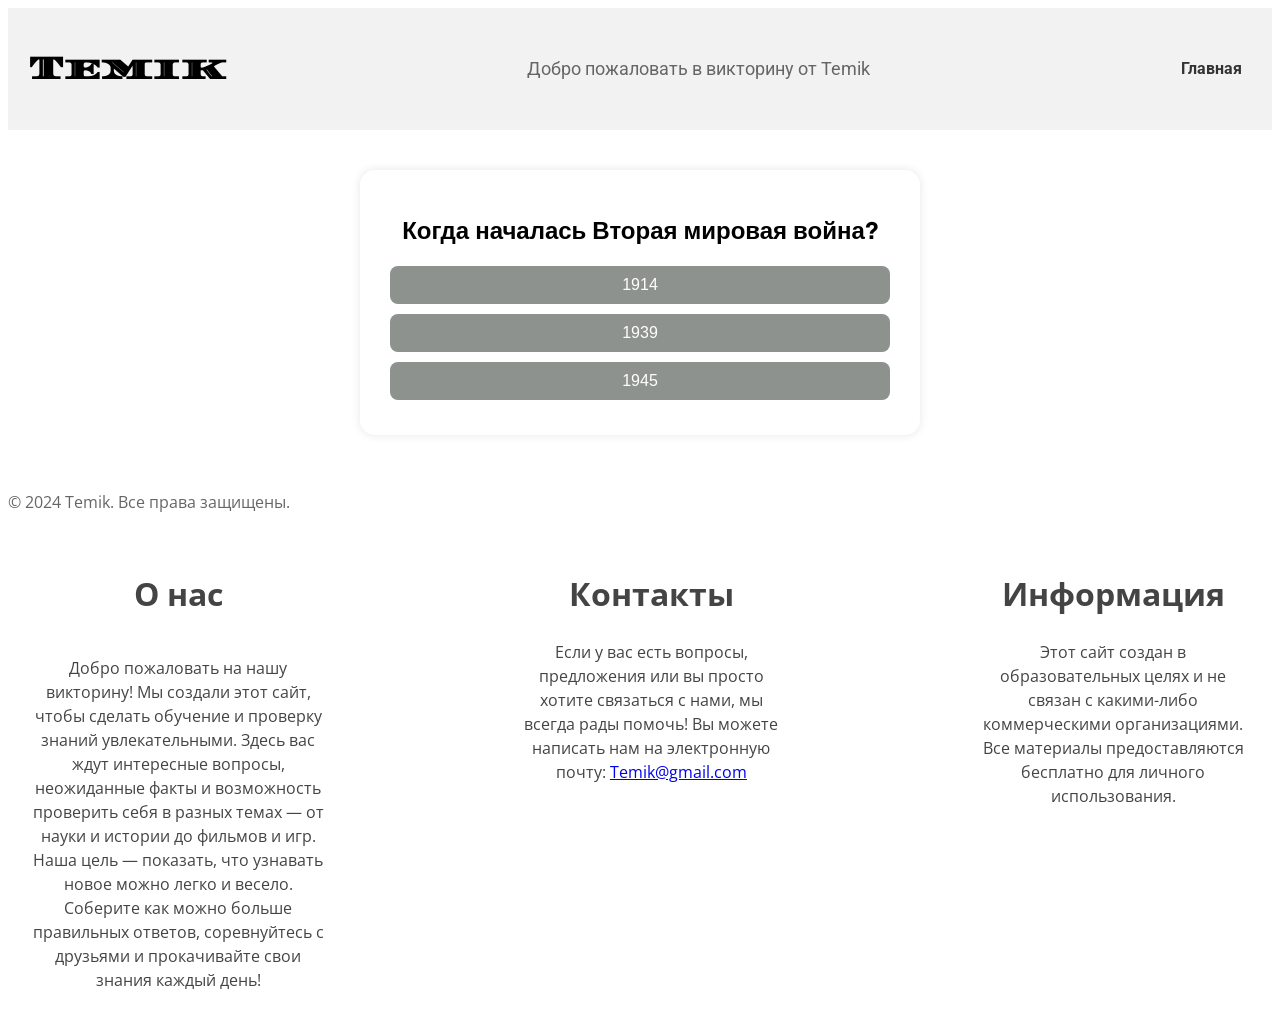
<file: quiz_history.html>
<!DOCTYPE html>
<html lang="en">
<head>
    <meta charset="UTF-8">
    <meta name="viewport" content="width=device-width, initial-scale=1.0">
    <link rel="stylesheet" href="style.css">
    <style>
        .quiz-container {
    background: #fff;
    padding: 25px 30px;
    border-radius: 15px;
    box-shadow: 0 0 10px rgba(0,0,0,0.1);
    max-width: 500px;
    margin: 40px auto;
    text-align: center;
    font-family: "Stack Sans Text", sans-serif;
}

#answers button {
    display: block;
    width: 100%;
    margin: 10px 0;
    padding: 10px;
    border: none;
    border-radius: 8px;
    background-color: #8d928e;
    color: #fff;
    cursor: pointer;
    font-size: 16px;
    transition: 0.3s;
}

#answers button:hover {
    background-color: #007BFF;
}

#next-btn {
    margin-top: 15px;
    padding: 10px 20px;
    background-color: #2196F3;
    color: #fff;
    border: none;
    border-radius: 8px;
    cursor: pointer;
    display: none; /* скрыт пока не выбран ответ */
}

    </style>
    <link rel="preconnect" href="https://fonts.googleapis.com">
<link rel="preconnect" href="https://fonts.gstatic.com" crossorigin>
<link href="https://fonts.googleapis.com/css2?family=Diplomata+SC&family=Elms+Sans:ital,wght@0,100..900;1,100..900&family=Montserrat:ital,wght@0,100..900;1,100..900&family=Noto+Sans+TC:wght@100..900&family=Open+Sans:ital,wght@0,300..800;1,300..800&family=Roboto:ital,wght@0,100..900;1,100..900&family=Stack+Sans+Headline:wght@200..700&family=Stack+Sans+Notch:wght@200..700&family=Stack+Sans+Text:wght@200..700&family=Stalinist+One&family=Tektur:wght@400..900&display=swap" rel="stylesheet">
    <title>История</title>
</head>
<body>
    <header>
        <div class="header-1">
            <h1>Temik</h1>
            <p class="header-1-p">Добро пожаловать в викторину от Temik</p>
            <a href="index.html" class="header-1-a">Главная</a>
        </div>
    </header>
    <main>
  <div class="quiz-container">
    <h2 id="question">Вопрос появится здесь</h2>
    <div id="answers"></div>
    <button id="next-btn">Далее</button>
  </div>
</main>
    <footer>
        <div class="footer-1-upper">
            <p class="footer-1-p">© 2024 Temik. Все права защищены.</p>
        </div>
        <div class="footer-1-lower">
            
            <div class="footer-1-lower-container"><a id="1" class="footer-1-lower"><h1>О нас</h1></a>
            <p class="footer-1-lower-O_nas">Добро пожаловать на нашу викторину!
Мы создали этот сайт, чтобы сделать обучение и проверку знаний увлекательными.
Здесь вас ждут интересные вопросы, неожиданные факты и возможность проверить себя в разных темах — от науки и истории до фильмов и игр. 
Наша цель — показать, что узнавать новое можно легко и весело.
Соберите как можно больше правильных ответов, соревнуйтесь с друзьями и прокачивайте свои знания каждый день!</p>
</div>
            <div class="footer-1-lower-container"><a id="2"><h1>Контакты</h1></a>
            <p class="footer-1-lower-Kontakty">Если у вас есть вопросы, предложения или вы просто хотите связаться с нами, мы всегда рады помочь!
 Вы можете написать нам на электронную почту: <a href="https://www.youtube.com/watch?v=HIcSWuKMwOw" target="_blank">Temik@gmail.com</a>
            </p>
            </div>
            <div class="footer-1-lower-container">
              <h1>Информация</h1>
                <p class="footer-1-lower-Informaciya">Этот сайт создан в образовательных целях и не связан с какими-либо коммерческими организациями. Все материалы предоставляются бесплатно для личного использования.</p>
            </div>
        </div>
    </footer>
</body>
<script>
        const questions = [
  { question: "Когда началась Вторая мировая война?", answers: ["1914", "1939", "1945"], correct: 1 },
  { question: "Кто был первым президентом США?", answers: ["Авраам Линкольн", "Джордж Вашингтон", "Томас Джефферсон"], correct: 1 },
  { question: "Какое событие произошло в 1789 году во Франции?", answers: ["Наполеоновские войны", "Французская революция", "Принятие Конституции"], correct: 1 },
  { question: "Кто основал Монголию как империю в XIII веке?", answers: ["Чингисхан", "Кублай-хан", "Тамерлан"], correct: 0 },
  { question: "В каком году распался СССР?", answers: ["1989", "1991", "1995"], correct: 1 },
];

let currentQuestion = 0;
let score = 0;
let selectedAnswer = null;

const questionEl = document.getElementById("question");
const answersEl = document.getElementById("answers");
const nextBtn = document.getElementById("next-btn");

function showQuestion() {
  const q = questions[currentQuestion];
  questionEl.textContent = q.question;

  answersEl.innerHTML = "";
  nextBtn.style.display = "none";
  selectedAnswer = null;

  q.answers.forEach((text, index) => {
    const btn = document.createElement("button");
    btn.textContent = text;
    btn.onclick = () => selectAnswer(index, btn);
    answersEl.appendChild(btn);
  });
}

function selectAnswer(index, button) {
  selectedAnswer = index;
  const q = questions[currentQuestion];
  const allButtons = answersEl.querySelectorAll("button");

  allButtons.forEach(b => {
    b.disabled = true;
    b.style.backgroundColor = "#ccc";
  });

  if (index === q.correct) {
    button.style.backgroundColor = "#4CAF50";
    score++;
  } else {
    button.style.backgroundColor = "#f44336";
  }

  nextBtn.style.display = "block";
}

nextBtn.onclick = () => {
  currentQuestion++;
  if (currentQuestion < questions.length) {
    showQuestion();
  } else {
    showResult();
  }
};

function showResult() {
  document.querySelector(".quiz-container").innerHTML = `
    <h2>Результат</h2>
    <p>Ты ответил правильно на ${score} из ${questions.length}</p>
    <button onclick="location.reload()">Пройти снова</button>
  `;
}

showQuestion();

    </script>
</html>
</file>
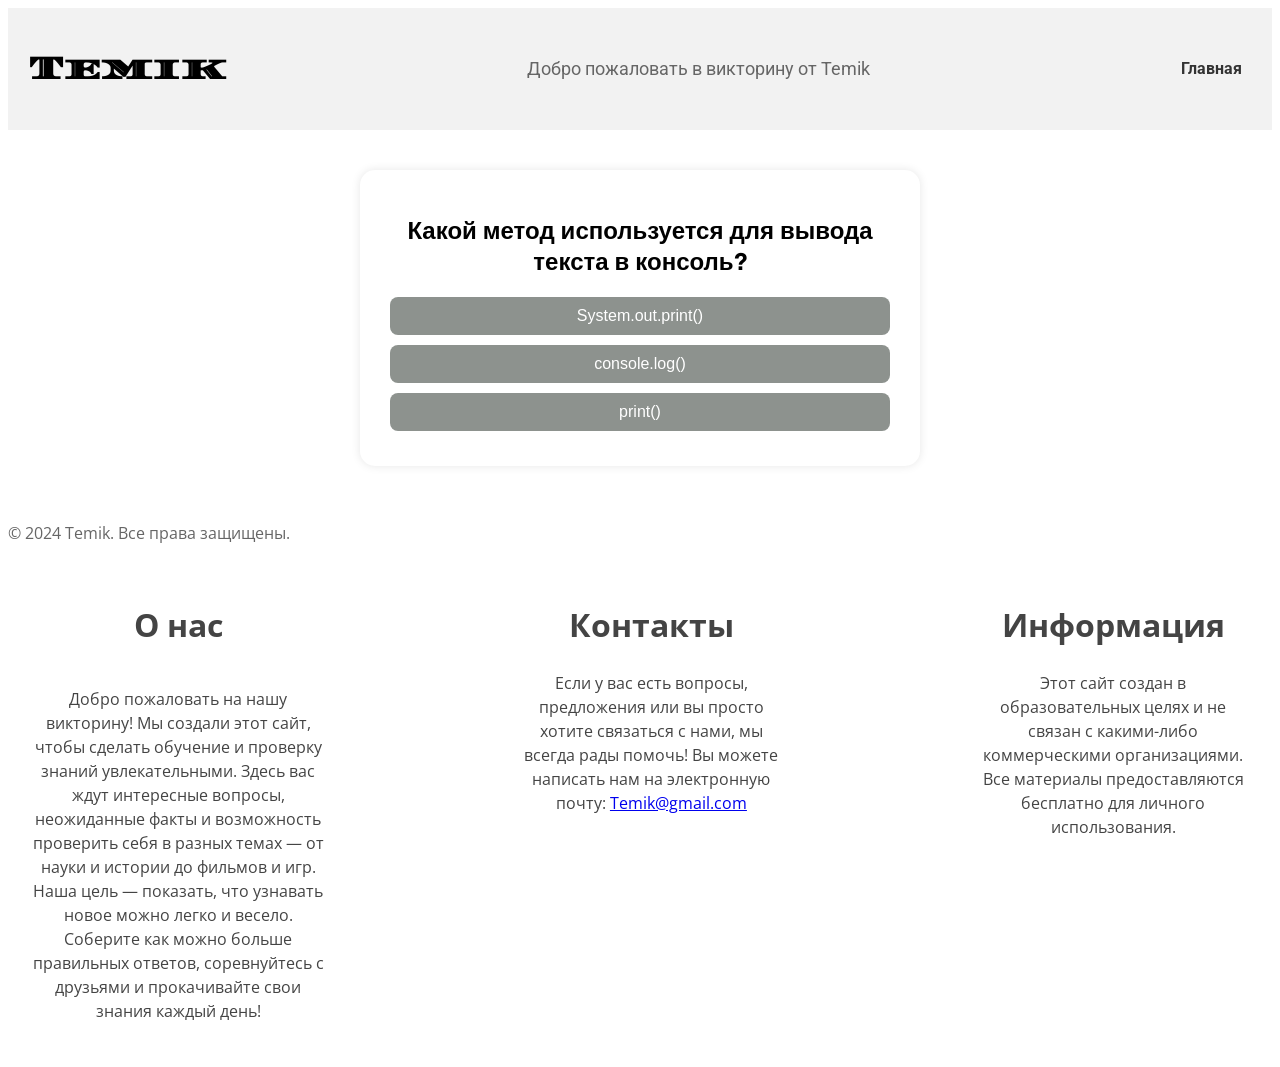
<file: quiz_java.html>
<!DOCTYPE html>
<html lang="en">
<head>
    <meta charset="UTF-8">
    <meta name="viewport" content="width=device-width, initial-scale=1.0">
    <link rel="stylesheet" href="style.css">
    <style>
        .quiz-container {
    background: #fff;
    padding: 25px 30px;
    border-radius: 15px;
    box-shadow: 0 0 10px rgba(0,0,0,0.1);
    max-width: 500px;
    margin: 40px auto;
    text-align: center;
    font-family: "Stack Sans Text", sans-serif;
}

#answers button {
    display: block;
    width: 100%;
    margin: 10px 0;
    padding: 10px;
    border: none;
    border-radius: 8px;
    background-color: #8d928e;
    color: #fff;
    cursor: pointer;
    font-size: 16px;
    transition: 0.3s;
}

#answers button:hover {
    background-color: #007BFF;
}

#next-btn {
    margin-top: 15px;
    padding: 10px 20px;
    background-color: #2196F3;
    color: #fff;
    border: none;
    border-radius: 8px;
    cursor: pointer;
    display: none; /* скрыт пока не выбран ответ */
}

    </style>
    <link rel="preconnect" href="https://fonts.googleapis.com">
<link rel="preconnect" href="https://fonts.gstatic.com" crossorigin>
<link href="https://fonts.googleapis.com/css2?family=Diplomata+SC&family=Elms+Sans:ital,wght@0,100..900;1,100..900&family=Montserrat:ital,wght@0,100..900;1,100..900&family=Noto+Sans+TC:wght@100..900&family=Open+Sans:ital,wght@0,300..800;1,300..800&family=Roboto:ital,wght@0,100..900;1,100..900&family=Stack+Sans+Headline:wght@200..700&family=Stack+Sans+Notch:wght@200..700&family=Stack+Sans+Text:wght@200..700&family=Stalinist+One&family=Tektur:wght@400..900&display=swap" rel="stylesheet">
    <title>Java</title>
</head>
<body>
    <header>
        <div class="header-1">
            <h1>Temik</h1>
            <p class="header-1-p">Добро пожаловать в викторину от Temik</p>
            <a href="index.html" class="header-1-a">Главная</a>
        </div>
    </header>
    <main>
  <div class="quiz-container">
    <h2 id="question">Вопрос появится здесь</h2>
    <div id="answers"></div>
    <button id="next-btn">Далее</button>
  </div>
</main>
    <footer>
        <div class="footer-1-upper">
            <p class="footer-1-p">© 2024 Temik. Все права защищены.</p>
        </div>
        <div class="footer-1-lower">
            
            <div class="footer-1-lower-container"><a id="1" class="footer-1-lower"><h1>О нас</h1></a>
            <p class="footer-1-lower-O_nas">Добро пожаловать на нашу викторину!
Мы создали этот сайт, чтобы сделать обучение и проверку знаний увлекательными.
Здесь вас ждут интересные вопросы, неожиданные факты и возможность проверить себя в разных темах — от науки и истории до фильмов и игр. 
Наша цель — показать, что узнавать новое можно легко и весело.
Соберите как можно больше правильных ответов, соревнуйтесь с друзьями и прокачивайте свои знания каждый день!</p>
</div>
            <div class="footer-1-lower-container"><a id="2"><h1>Контакты</h1></a>
            <p class="footer-1-lower-Kontakty">Если у вас есть вопросы, предложения или вы просто хотите связаться с нами, мы всегда рады помочь!
 Вы можете написать нам на электронную почту: <a href="https://www.youtube.com/watch?v=HIcSWuKMwOw" target="_blank">Temik@gmail.com</a>
            </p>
            </div>
            <div class="footer-1-lower-container">
              <h1>Информация</h1>
                <p class="footer-1-lower-Informaciya">Этот сайт создан в образовательных целях и не связан с какими-либо коммерческими организациями. Все материалы предоставляются бесплатно для личного использования.</p>
        </div>
    </footer>
</body>
<script>
        const questions = [
  { question: "Какой метод используется для вывода текста в консоль?", answers: ["System.out.print()", "console.log()", "print()"], correct: 0 },
  { question: "Как объявить переменную целого типа в Java?", answers: ["int x = 5;", "var x = 5;", "x = 5;"], correct: 0 },
  { question: "Какой тип данных используется для числа с плавающей точкой?", answers: ["float", "int", "---"], correct: 0 },
  { question: "Что такое public static void main(String[] args)?", answers: ["Метод, с которого начинается выполнение программы", "Конструктор класса", "Специальная переменная"], correct: 0 },
  { question: "Какой оператор используется для сравнения значений?", answers: ["=", "===", "=="], correct: 2 }
];

let currentQuestion = 0;
let score = 0;
let selectedAnswer = null;

const questionEl = document.getElementById("question");
const answersEl = document.getElementById("answers");
const nextBtn = document.getElementById("next-btn");

function showQuestion() {
  const q = questions[currentQuestion];
  questionEl.textContent = q.question;

  answersEl.innerHTML = "";
  nextBtn.style.display = "none";
  selectedAnswer = null;

  q.answers.forEach((text, index) => {
    const btn = document.createElement("button");
    btn.textContent = text;
    btn.onclick = () => selectAnswer(index, btn);
    answersEl.appendChild(btn);
  });
}

function selectAnswer(index, button) {
  selectedAnswer = index;
  const q = questions[currentQuestion];
  const allButtons = answersEl.querySelectorAll("button");

  allButtons.forEach(b => {
    b.disabled = true;
    b.style.backgroundColor = "#ccc";
  });

  if (index === q.correct) {
    button.style.backgroundColor = "#4CAF50";
    score++;
  } else {
    button.style.backgroundColor = "#f44336";
  }

  nextBtn.style.display = "block";
}

nextBtn.onclick = () => {
  currentQuestion++;
  if (currentQuestion < questions.length) {
    showQuestion();
  } else {
    showResult();
  }
};

function showResult() {
  document.querySelector(".quiz-container").innerHTML = `
    <h2>Результат</h2>
    <p>Ты ответил правильно на ${score} из ${questions.length}</p>
    <button onclick="location.reload()">Пройти снова</button>
  `;
}

showQuestion();

    </script>
</html>
</file>
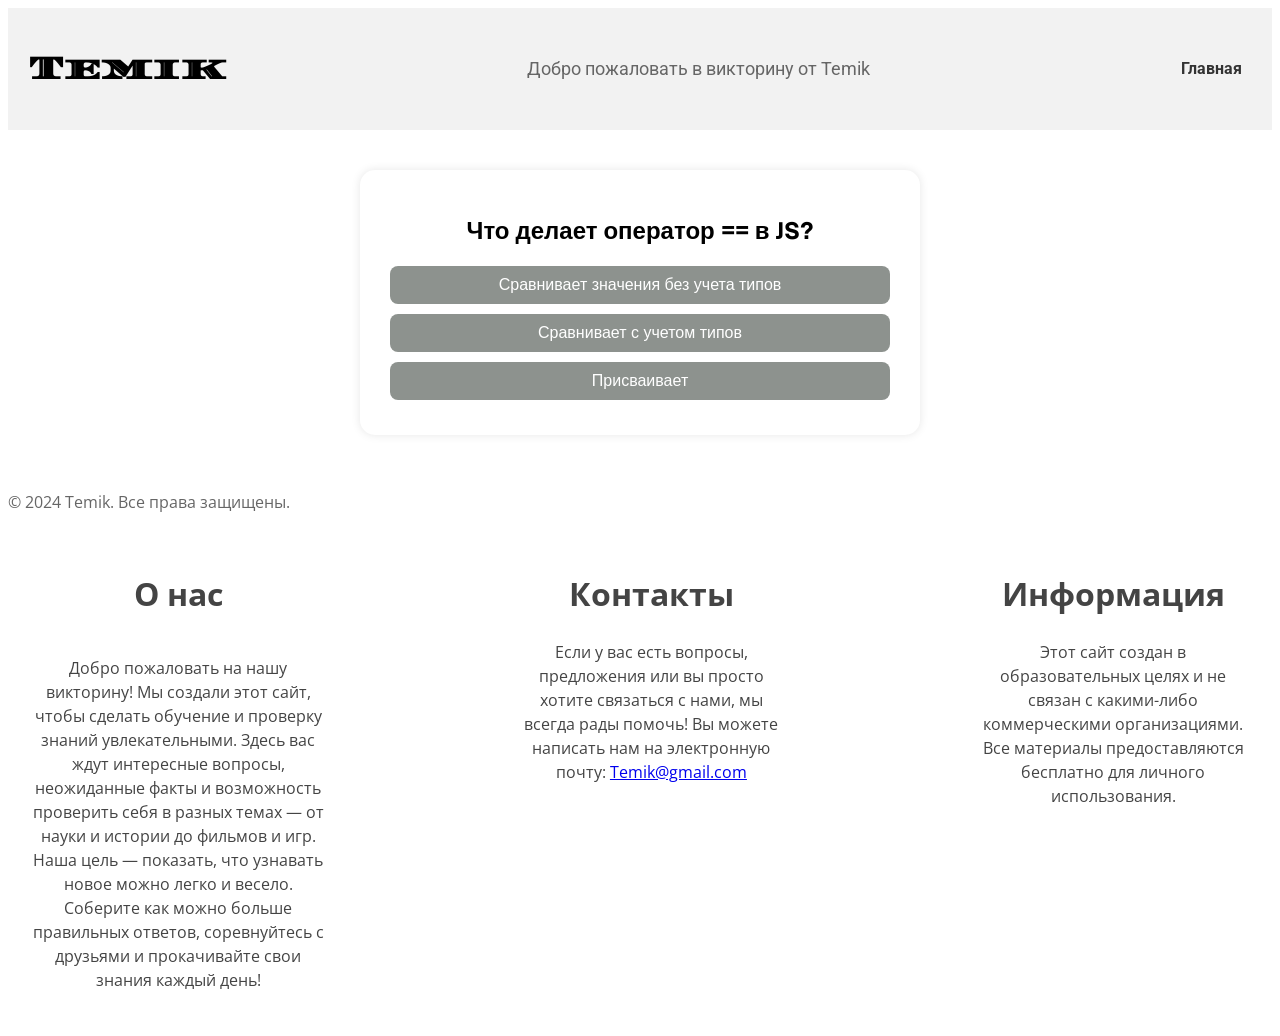
<file: quiz_javascript.html>
<!DOCTYPE html>
<html lang="en">
<head>
    <meta charset="UTF-8">
    <meta name="viewport" content="width=device-width, initial-scale=1.0">
    <link rel="stylesheet" href="style.css">
    <style>
        .quiz-container {
    background: #fff;
    padding: 25px 30px;
    border-radius: 15px;
    box-shadow: 0 0 10px rgba(0,0,0,0.1);
    max-width: 500px;
    margin: 40px auto;
    text-align: center;
    font-family: "Stack Sans Text", sans-serif;
}

#answers button {
    display: block;
    width: 100%;
    margin: 10px 0;
    padding: 10px;
    border: none;
    border-radius: 8px;
    background-color: #8d928e;
    color: #fff;
    cursor: pointer;
    font-size: 16px;
    transition: 0.3s;
}

#answers button:hover {
    background-color: #007BFF;
}

#next-btn {
    margin-top: 15px;
    padding: 10px 20px;
    background-color: #2196F3;
    color: #fff;
    border: none;
    border-radius: 8px;
    cursor: pointer;
    display: none; /* скрыт пока не выбран ответ */
}

    </style>
    <link rel="preconnect" href="https://fonts.googleapis.com">
<link rel="preconnect" href="https://fonts.gstatic.com" crossorigin>
<link href="https://fonts.googleapis.com/css2?family=Diplomata+SC&family=Elms+Sans:ital,wght@0,100..900;1,100..900&family=Montserrat:ital,wght@0,100..900;1,100..900&family=Noto+Sans+TC:wght@100..900&family=Open+Sans:ital,wght@0,300..800;1,300..800&family=Roboto:ital,wght@0,100..900;1,100..900&family=Stack+Sans+Headline:wght@200..700&family=Stack+Sans+Notch:wght@200..700&family=Stack+Sans+Text:wght@200..700&family=Stalinist+One&family=Tektur:wght@400..900&display=swap" rel="stylesheet">
    <title>JavaScript</title>
</head>
<body>
    <header>
        <div class="header-1">
            <h1>Temik</h1>
            <p class="header-1-p">Добро пожаловать в викторину от Temik</p>
            <a href="index.html" class="header-1-a">Главная</a>
        </div>
    </header>
    <main>
  <div class="quiz-container">
    <h2 id="question">Вопрос появится здесь</h2>
    <div id="answers"></div>
    <button id="next-btn">Далее</button>
  </div>
</main>
    <footer>
        <div class="footer-1-upper">
            <p class="footer-1-p">© 2024 Temik. Все права защищены.</p>
        </div>
        <div class="footer-1-lower">
            
            <div class="footer-1-lower-container"><a id="1" class="footer-1-lower"><h1>О нас</h1></a>
            <p class="footer-1-lower-O_nas">Добро пожаловать на нашу викторину!
Мы создали этот сайт, чтобы сделать обучение и проверку знаний увлекательными.
Здесь вас ждут интересные вопросы, неожиданные факты и возможность проверить себя в разных темах — от науки и истории до фильмов и игр. 
Наша цель — показать, что узнавать новое можно легко и весело.
Соберите как можно больше правильных ответов, соревнуйтесь с друзьями и прокачивайте свои знания каждый день!</p>
</div>
            <div class="footer-1-lower-container"><a id="2"><h1>Контакты</h1></a>
            <p class="footer-1-lower-Kontakty">Если у вас есть вопросы, предложения или вы просто хотите связаться с нами, мы всегда рады помочь!
 Вы можете написать нам на электронную почту: <a href="https://www.youtube.com/watch?v=HIcSWuKMwOw" target="_blank">Temik@gmail.com</a>
            </p>
            </div>
            <div class="footer-1-lower-container">
              <h1>Информация</h1>
                <p class="footer-1-lower-Informaciya">Этот сайт создан в образовательных целях и не связан с какими-либо коммерческими организациями. Все материалы предоставляются бесплатно для личного использования.</p>
        </div>
    </footer>
</body>
<script>
        const questions = [
  { question: "Что делает оператор == в JS?", answers: ["Сравнивает значения без учета типов", "Сравнивает с учетом типов", "Присваивает"], correct: 0 },
  { question: "Тег для подключения JS?", answers: ["<script>", "<js>", "<javascript>"], correct: 0 },
  { question: "Как объявить переменную?", answers: ["let x = 5;", "variable x = 5;", "int x = 5;"], correct: 0 },
  { question: "typeof 'Hello'?", answers: ["string", "text", "char"], correct: 0 },
  { question: "2 + '2'?", answers: ["4", "'22'", "Ошибка"], correct: 1 }
];

let currentQuestion = 0;
let score = 0;
let selectedAnswer = null;

const questionEl = document.getElementById("question");
const answersEl = document.getElementById("answers");
const nextBtn = document.getElementById("next-btn");

function showQuestion() {
  const q = questions[currentQuestion];
  questionEl.textContent = q.question;

  answersEl.innerHTML = "";
  nextBtn.style.display = "none";
  selectedAnswer = null;

  q.answers.forEach((text, index) => {
    const btn = document.createElement("button");
    btn.textContent = text;
    btn.onclick = () => selectAnswer(index, btn);
    answersEl.appendChild(btn);
  });
}

function selectAnswer(index, button) {
  selectedAnswer = index;
  const q = questions[currentQuestion];
  const allButtons = answersEl.querySelectorAll("button");

  allButtons.forEach(b => {
    b.disabled = true;
    b.style.backgroundColor = "#ccc";
  });

  if (index === q.correct) {
    button.style.backgroundColor = "#4CAF50";
    score++;
  } else {
    button.style.backgroundColor = "#f44336";
  }

  nextBtn.style.display = "block";
}

nextBtn.onclick = () => {
  currentQuestion++;
  if (currentQuestion < questions.length) {
    showQuestion();
  } else {
    showResult();
  }
};

function showResult() {
  document.querySelector(".quiz-container").innerHTML = `
    <h2>Результат</h2>
    <p>Ты ответил правильно на ${score} из ${questions.length}</p>
    <button onclick="location.reload()">Пройти снова</button>
  `;
}

showQuestion();

    </script>
</html>
</file>
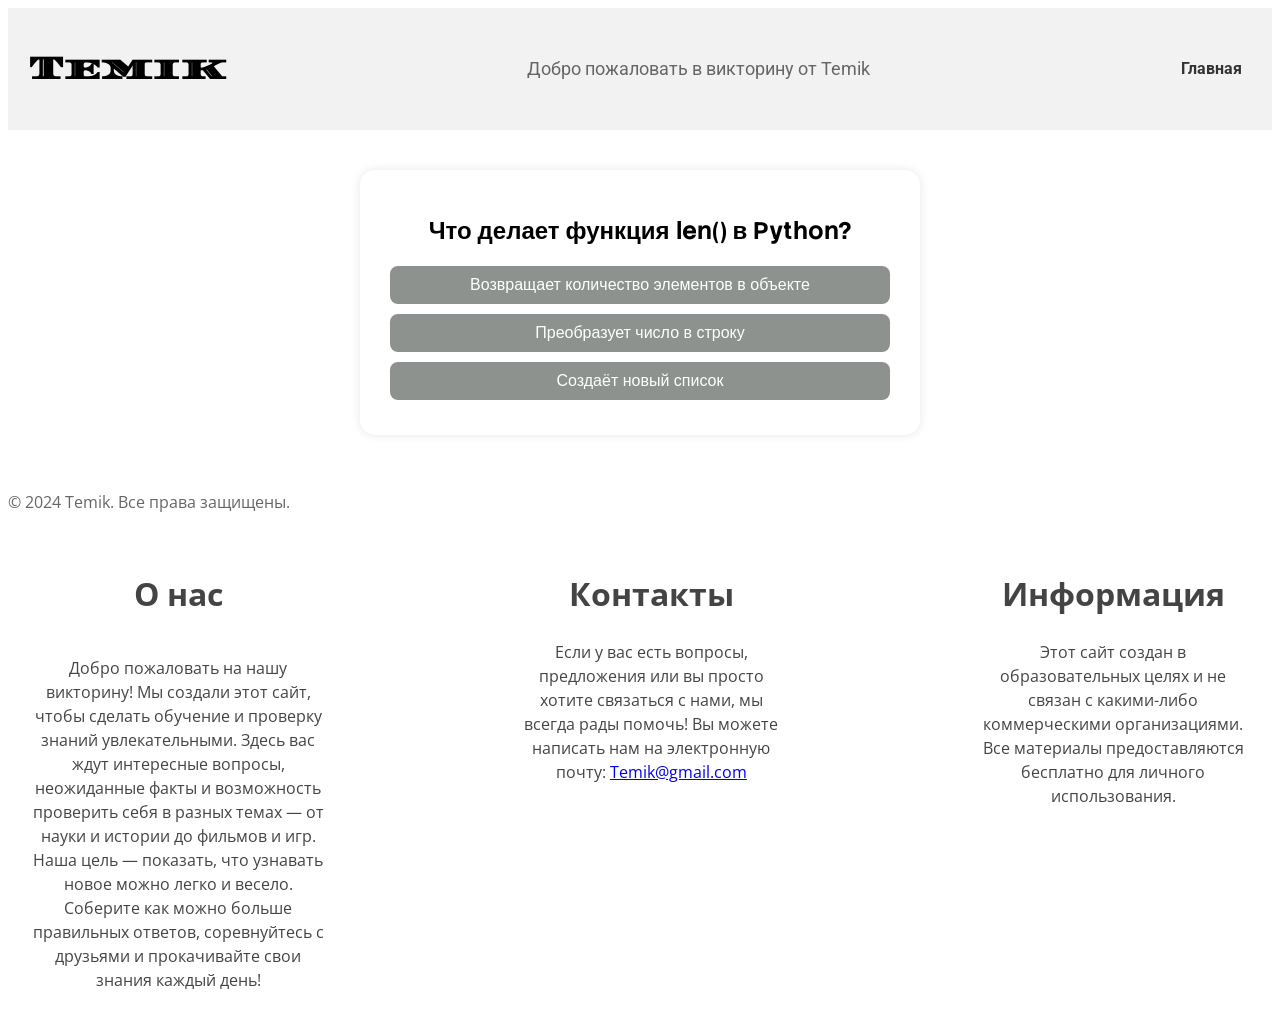
<file: quiz_python.html>
<!DOCTYPE html>
<html lang="en">
<head>
    <meta charset="UTF-8">
    <meta name="viewport" content="width=device-width, initial-scale=1.0">
    <link rel="stylesheet" href="style.css">
    <style>
        .quiz-container {
    background: #fff;
    padding: 25px 30px;
    border-radius: 15px;
    box-shadow: 0 0 10px rgba(0,0,0,0.1);
    max-width: 500px;
    margin: 40px auto;
    text-align: center;
    font-family: "Stack Sans Text", sans-serif;
}

#answers button {
    display: block;
    width: 100%;
    margin: 10px 0;
    padding: 10px;
    border: none;
    border-radius: 8px;
    background-color: #8d928e;
    color: #fff;
    cursor: pointer;
    font-size: 16px;
    transition: 0.3s;
}

#answers button:hover {
    background-color: #007BFF;
}

#next-btn {
    margin-top: 15px;
    padding: 10px 20px;
    background-color: #2196F3;
    color: #fff;
    border: none;
    border-radius: 8px;
    cursor: pointer;
    display: none; /* скрыт пока не выбран ответ */
}

    </style>
    <link rel="preconnect" href="https://fonts.googleapis.com">
<link rel="preconnect" href="https://fonts.gstatic.com" crossorigin>
<link href="https://fonts.googleapis.com/css2?family=Diplomata+SC&family=Elms+Sans:ital,wght@0,100..900;1,100..900&family=Montserrat:ital,wght@0,100..900;1,100..900&family=Noto+Sans+TC:wght@100..900&family=Open+Sans:ital,wght@0,300..800;1,300..800&family=Roboto:ital,wght@0,100..900;1,100..900&family=Stack+Sans+Headline:wght@200..700&family=Stack+Sans+Notch:wght@200..700&family=Stack+Sans+Text:wght@200..700&family=Stalinist+One&family=Tektur:wght@400..900&display=swap" rel="stylesheet">
    <title>Python</title>
</head>
<body>
    <header>
        <div class="header-1">
            <h1>Temik</h1>
            <p class="header-1-p">Добро пожаловать в викторину от Temik</p>
            <a href="index.html" class="header-1-a">Главная</a>
        </div>
    </header>
    <main>
  <div class="quiz-container">
    <h2 id="question">Вопрос появится здесь</h2>
    <div id="answers"></div>
    <button id="next-btn">Далее</button>
  </div>
</main>
    <footer>
        <div class="footer-1-upper">
            <p class="footer-1-p">© 2024 Temik. Все права защищены.</p>
        </div>
        <div class="footer-1-lower">
            
            <div class="footer-1-lower-container"><a id="1" class="footer-1-lower"><h1>О нас</h1></a>
            <p class="footer-1-lower-O_nas">Добро пожаловать на нашу викторину!
Мы создали этот сайт, чтобы сделать обучение и проверку знаний увлекательными.
Здесь вас ждут интересные вопросы, неожиданные факты и возможность проверить себя в разных темах — от науки и истории до фильмов и игр. 
Наша цель — показать, что узнавать новое можно легко и весело.
Соберите как можно больше правильных ответов, соревнуйтесь с друзьями и прокачивайте свои знания каждый день!</p>
</div>
            <div class="footer-1-lower-container"><a id="2"><h1>Контакты</h1></a>
            <p class="footer-1-lower-Kontakty">Если у вас есть вопросы, предложения или вы просто хотите связаться с нами, мы всегда рады помочь!
 Вы можете написать нам на электронную почту: <a href="https://www.youtube.com/watch?v=HIcSWuKMwOw" target="_blank">Temik@gmail.com</a>
            </p>
            </div>
            <div class="footer-1-lower-container">
              <h1>Информация</h1>
                <p class="footer-1-lower-Informaciya">Этот сайт создан в образовательных целях и не связан с какими-либо коммерческими организациями. Все материалы предоставляются бесплатно для личного использования.</p>
        </div>
    </footer>
</body>
<script>
        const questions = [
  { question: "Что делает функция len() в Python?", answers: ["Возвращает количество элементов в объекте", "Преобразует число в строку", "Создаёт новый список"], correct: 0 }, //question задает вопрос, answers - варианты ответов, correct - индекс правильного ответа 
  { question: "Как объявить список в Python?", answers: ["list = {1, 2, 3}", "list = [1, 2, 3]", "list = (1, 2, 3)"], correct: 1 },
  { question: "Какой тип данных используется для дробных чисел?", answers: ["int", "float", "str"], correct: 1 },
  { question: "Что делает ключевое слово def?", answers: ["Объявляет переменную", "Определяет функцию", "Создаёт класс"], correct: 0 },
  { question: 'Какой результат выражения 3 * "Hi"?', answers: ["'HiHiHi'", "'3Hi'", "Ошибка"], correct: 0 },
];

let currentQuestion = 0;//текущий вопрос 
let score = 0; //количество правильных ответов
let selectedAnswer = null; //выбранный ответ

const questionEl = document.getElementById("question"); //элемент для вопроса
const answersEl = document.getElementById("answers"); //элемент для ответов
const nextBtn = document.getElementById("next-btn"); //кнопка "Далее"

function showQuestion() { //показать вопрос
  const q = questions[currentQuestion]; //текущий вопрос
  questionEl.textContent = q.question; //установка текста вопроса

  answersEl.innerHTML = ""; //очистка предыдущих ответов
  nextBtn.style.display = "none"; //скрыть кнопку "Далее"
  selectedAnswer = null; //сброс выбранного ответа

  q.answers.forEach((text, index) => { //создание кнопок для ответов
    const btn = document.createElement("button"); //создание кнопки
    btn.textContent = text;  //установка текста кнопки
    btn.onclick = () => selectAnswer(index, btn); //обработчик клика
    answersEl.appendChild(btn); //добавление кнопки в контейнер ответов
  });
}

function selectAnswer(index, button) { //выбор ответа
  selectedAnswer = index; //установка выбранного ответа
  const q = questions[currentQuestion]; //текущий вопрос
  const allButtons = answersEl.querySelectorAll("button"); //все кнопки ответов

  allButtons.forEach(b => { //отключение всех кнопок после выбора
    b.disabled = true; //отключение кнопки
    b.style.backgroundColor = "#ccc"; //изменение цвета кнопки
  });

  if (index === q.correct) { //проверка правильности ответа
    button.style.backgroundColor = "#4CAF50"; //зеленый цвет для правильного ответа
    score++; //увеличение счета
  } else { //неправильный ответ
    button.style.backgroundColor = "#f44336"; //красный цвет для неправильного ответа
  }

  nextBtn.style.display = "block"; //показать кнопку "Далее"
}

nextBtn.onclick = () => { //обработчик клика по кнопке "Далее"
  currentQuestion++; //переход к следующему вопросу
  if (currentQuestion < questions.length) { //если есть еще вопросы
    showQuestion(); //показать следующий вопрос
  } else { //если вопросы закончились
    showResult(); //показать результат
  }
};

function showResult() { //показать результат
  document.querySelector(".quiz-container").innerHTML = `
    <h2>Результат</h2>
    <p>Ты ответил правильно на ${score} из ${questions.length}</p>
    <button onclick="location.reload()">Пройти снова</button>
  `;//перезагрузка страницы для повторного прохождения
}

showQuestion(); //начать викторину с первого вопроса

    </script>
</html>
</file>
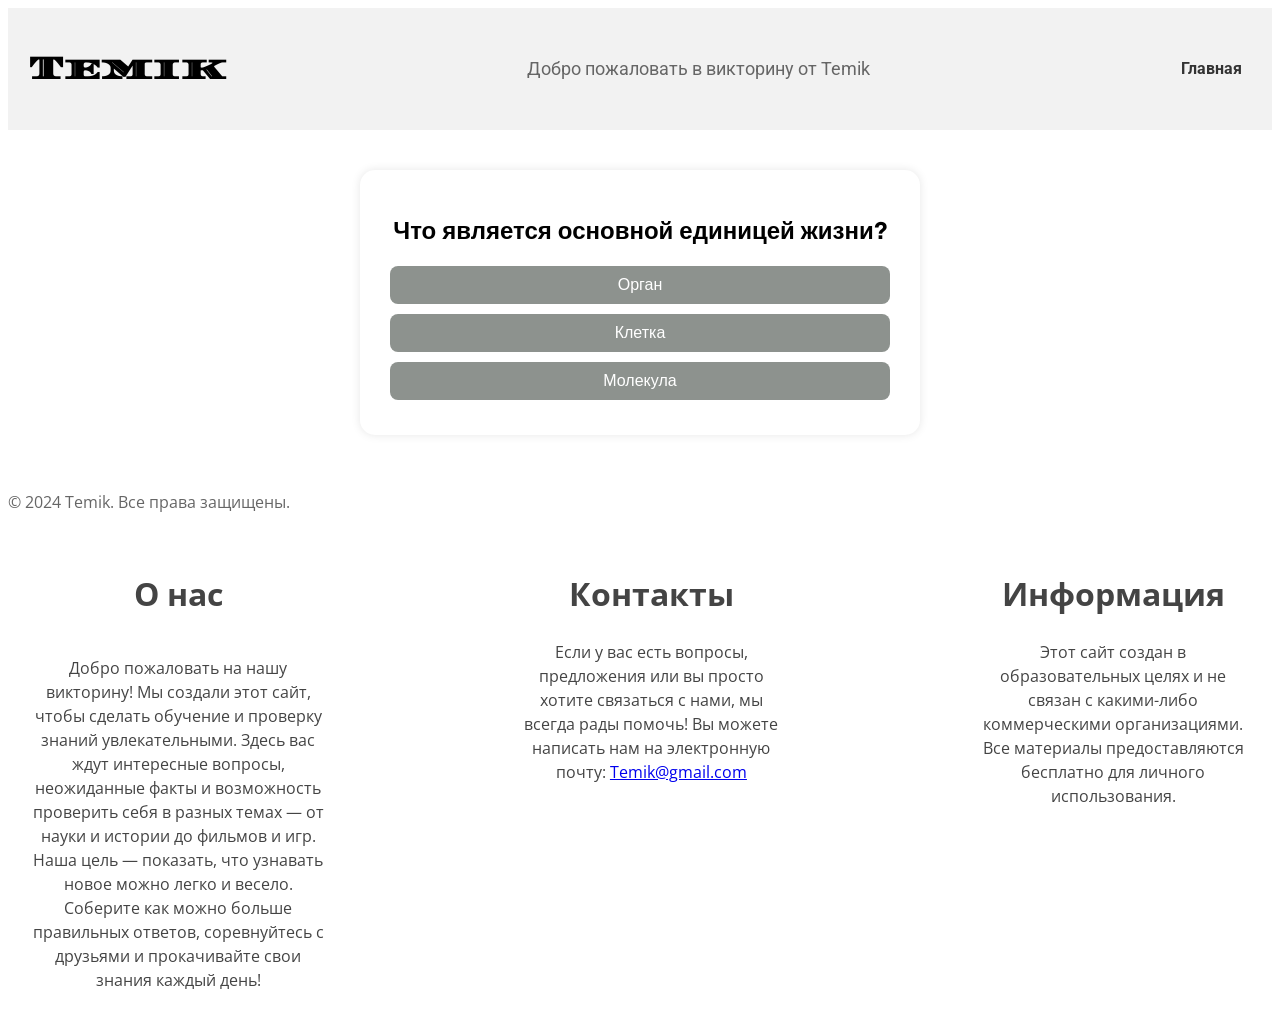
<file: quiz_science.html>
<!DOCTYPE html>
<html lang="en">
<head>
    <meta charset="UTF-8">
    <meta name="viewport" content="width=device-width, initial-scale=1.0">
    <link rel="stylesheet" href="style.css">
    <style>
        .quiz-container {
    background: #fff;
    padding: 25px 30px;
    border-radius: 15px;
    box-shadow: 0 0 10px rgba(0,0,0,0.1);
    max-width: 500px;
    margin: 40px auto;
    text-align: center;
    font-family: "Stack Sans Text", sans-serif;
}

#answers button {
    display: block;
    width: 100%;
    margin: 10px 0;
    padding: 10px;
    border: none;
    border-radius: 8px;
    background-color: #8d928e;
    color: #fff;
    cursor: pointer;
    font-size: 16px;
    transition: 0.3s;
}

#answers button:hover {
    background-color: #007BFF;
}

#next-btn {
    margin-top: 15px;
    padding: 10px 20px;
    background-color: #2196F3;
    color: #fff;
    border: none;
    border-radius: 8px;
    cursor: pointer;
    display: none; /* скрыт пока не выбран ответ */
}

    </style>
    <link rel="preconnect" href="https://fonts.googleapis.com">
<link rel="preconnect" href="https://fonts.gstatic.com" crossorigin>
<link href="https://fonts.googleapis.com/css2?family=Diplomata+SC&family=Elms+Sans:ital,wght@0,100..900;1,100..900&family=Montserrat:ital,wght@0,100..900;1,100..900&family=Noto+Sans+TC:wght@100..900&family=Open+Sans:ital,wght@0,300..800;1,300..800&family=Roboto:ital,wght@0,100..900;1,100..900&family=Stack+Sans+Headline:wght@200..700&family=Stack+Sans+Notch:wght@200..700&family=Stack+Sans+Text:wght@200..700&family=Stalinist+One&family=Tektur:wght@400..900&display=swap" rel="stylesheet">
    <title>Наука</title>
</head>
<body>
    <header>
        <div class="header-1">
            <h1>Temik</h1>
            <p class="header-1-p">Добро пожаловать в викторину от Temik</p>
            <a href="index.html" class="header-1-a">Главная</a>
        </div>
    </header>
    <main>
  <div class="quiz-container">
    <h2 id="question">Вопрос появится здесь</h2>
    <div id="answers"></div>
    <button id="next-btn">Далее</button>
  </div>
</main>
    <footer>
        <div class="footer-1-upper">
            <p class="footer-1-p">© 2024 Temik. Все права защищены.</p>
        </div>
        <div class="footer-1-lower">
            
            <div class="footer-1-lower-container"><a id="1" class="footer-1-lower"><h1>О нас</h1></a>
            <p class="footer-1-lower-O_nas">Добро пожаловать на нашу викторину!
Мы создали этот сайт, чтобы сделать обучение и проверку знаний увлекательными.
Здесь вас ждут интересные вопросы, неожиданные факты и возможность проверить себя в разных темах — от науки и истории до фильмов и игр. 
Наша цель — показать, что узнавать новое можно легко и весело.
Соберите как можно больше правильных ответов, соревнуйтесь с друзьями и прокачивайте свои знания каждый день!</p>
</div>
            <div class="footer-1-lower-container"><a id="2"><h1>Контакты</h1></a>
            <p class="footer-1-lower-Kontakty">Если у вас есть вопросы, предложения или вы просто хотите связаться с нами, мы всегда рады помочь!
 Вы можете написать нам на электронную почту: <a href="https://www.youtube.com/watch?v=HIcSWuKMwOw" target="_blank">Temik@gmail.com</a>
            </p>
            </div>
            <div class="footer-1-lower-container">
              <h1>Информация</h1>
                <p class="footer-1-lower-Informaciya">Этот сайт создан в образовательных целях и не связан с какими-либо коммерческими организациями. Все материалы предоставляются бесплатно для личного использования.</p>
            </div>
        </div>
    </footer>
</body>
<script>
        const questions = [
  { question: "Что является основной единицей жизни?", answers: ["Орган", "Клетка", "Молекула"], correct: 1 },
  { question: "Какая планета самая большая в Солнечной системе?", answers: ["Сатурн", "Юпитер", "Земля"], correct: 1 },
  { question: "Что измеряет температура?", answers: ["Давление", "Количество тепла", "Среднюю кинетическую энергию частиц"], correct: 2 },
  { question: "Какой элемент обозначается символом O?", answers: ["Золото", "Кислород", "Осмий"], correct: 1 },
  { question: "Кто предложил теорию относительности?", answers: ["Исаак Ньютон", "Альберт Эйнштейн", "Галилео Галилей"], correct: 1 }
];

let currentQuestion = 0;
let score = 0;
let selectedAnswer = null;

const questionEl = document.getElementById("question");
const answersEl = document.getElementById("answers");
const nextBtn = document.getElementById("next-btn");

function showQuestion() {
  const q = questions[currentQuestion];
  questionEl.textContent = q.question;

  answersEl.innerHTML = "";
  nextBtn.style.display = "none";
  selectedAnswer = null;

  q.answers.forEach((text, index) => {
    const btn = document.createElement("button");
    btn.textContent = text;
    btn.onclick = () => selectAnswer(index, btn);
    answersEl.appendChild(btn);
  });
}

function selectAnswer(index, button) {
  selectedAnswer = index;
  const q = questions[currentQuestion];
  const allButtons = answersEl.querySelectorAll("button");

  allButtons.forEach(b => {
    b.disabled = true;
    b.style.backgroundColor = "#ccc";
  });

  if (index === q.correct) {
    button.style.backgroundColor = "#4CAF50";
    score++;
  } else {
    button.style.backgroundColor = "#f44336";
  }

  nextBtn.style.display = "block";
}

nextBtn.onclick = () => {
  currentQuestion++;
  if (currentQuestion < questions.length) {
    showQuestion();
  } else {
    showResult();
  }
};

function showResult() {
  document.querySelector(".quiz-container").innerHTML = `
    <h2>Результат</h2>
    <p>Ты ответил правильно на ${score} из ${questions.length}</p>
    <button onclick="location.reload()">Пройти снова</button>
  `;
}

showQuestion();

    </script>
</html>
</file>
<file: style.css>
html {
    scroll-behavior: smooth
}
.header-1 {
    display: flex;
    justify-content: space-between;
    align-items: center;
    padding: 20px;
    background-color: #f2f2f2;
    font-family: "Roboto", sans-serif;
}
.header-1 h1 {
    font-family: "Diplomata SC", serif;
}
.header-1-a {
    margin: 0 10px;
    text-decoration: none;
    color: #333;
    font-weight: bold;
    user-select: none;
}
.header-1-a:hover {
    color: #007BFF;
    text-decoration: underline;
}
.header-1-p {
    margin: 0;
    font-size: 18px;
    color: #666;
}
main {
    user-select: none;
    font-family: "Stack Sans Text", sans-serif;
}
.main-1 h1 {
    font-size: 24px;
    margin-bottom: 10px;
    color: #222;
    text-align: center;
}
.main-1-p {
    font-size: 16px;
    line-height: 1.5;
    color: #444;
    text-align: center;
}
.main-1-a {
    margin: 0 10px;
    text-decoration: none;
    color: #333;
    font-weight: bold;
    display: flex;
    justify-content: center;
    align-items: center;
    width: 250px;
    height: 200px;
}
.main-1-victoryna {
    gap:60px;
    justify-content: center;
    display: flex;
    margin-top: 20px;
    padding: 15px 25px;
    background-color: #8d928e;
    color: #fff;
    border: none;
    border-radius: 5px;
    cursor: pointer;
    font-size: 16px;
}
.main-1-victoryna-container {
    display: flex;
    justify-content: center;
    align-items: center;
    background-color: #acb1ad;
    width: 250px;
    height: 200px;
    border-radius: 30px;
}
.main-1-victoryns-img {
    width: 150px;
    height: 150px;
    border-radius: 15px;
    object-fit: cover;
}
.footer-1 {
    text-align: center;
    padding: 15px;
    background-color: #f2f2f2;
    color: #666;
    font-size: 14px;
}
footer {
    font-family: "Open Sans", sans-serif;
}
.footer-1-upper {
    color: #666;
    display: flex;
    justify-self: center;
}

.footer-1-lower-container{
    max-width: 300px;
    padding:20px;
    line-height: 1.5;
    color: #444;
    display: inline-block;
    text-align: center;
    gap:50px;
}
.footer-1-lower {
    display: flex;
    justify-content: center;
    gap: 150px;
}
.header-2 {
    display: flex;
    justify-content: space-between;
    align-items: center;
    padding: 20px;
    background-color: #f2f2f2;
    font-family: "Roboto", sans-serif;
}
.main-1-victoryna-container:hover {
    transition: 1s;
    background-color: #007BFF;
}
.form {
    display: flex;
    flex-direction: column;
    align-items: center;
    justify-content: center;
    height: 100vh;
    font-family: "Stack Sans Text", sans-serif;
}
.Voiti {
    display: flex;
    flex-direction: column;
    align-items: center;
    gap: 15px;
    padding: 20px;
    border: 1px solid #ccc;
    border-radius: 5px;
    background-color: #f9f9f9;
    font-family: "Dela Gothic One", sans-serif;
}
.input-user , .input-password {
    width: 250px;
    padding: 10px;
    margin-bottom: 10px;
    border: 1px solid #ccc;
    border-radius: 3px;
    font-size: 16px;
}
.button-submit {
    width: 100%;
    padding: 10px;
    background-color: #3297d1;
    color: white;
    border: none;
    border-radius: 3px;
    font-size: 16px;
    cursor: pointer;
    width: 100px;
    box-shadow: 0 4px #0c507e;
}
.button-submit:hover {
    background-color: #287bb5;
    transition: 1s;
    box-shadow: 0 1px #0c507e;
    transform: translateY(2px)
}
</file>
